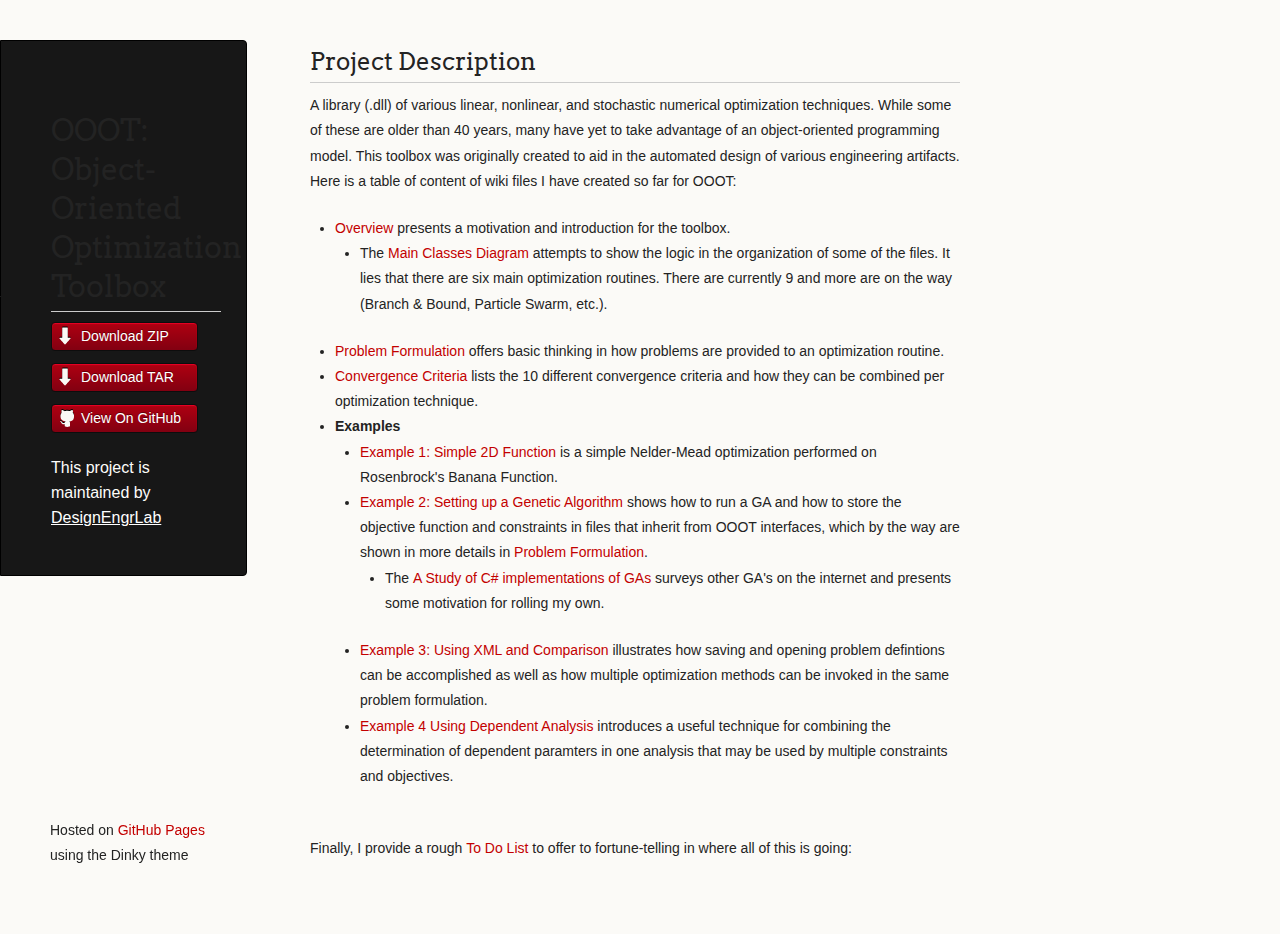
<file: index.html>
<!doctype html>
<html>
  <head>
    <meta charset="utf-8">
    <meta http-equiv="X-UA-Compatible" content="chrome=1">
    <title>Ooot by DesignEngrLab</title>

    <link rel="stylesheet" href="stylesheets/styles.css">
    <link rel="stylesheet" href="stylesheets/github-light.css">
    <script src="javascripts/scale.fix.js"></script>
    <meta name="viewport" content="width=device-width, initial-scale=1, user-scalable=no">
    <!--[if lt IE 9]>
    <script src="//html5shiv.googlecode.com/svn/trunk/html5.js"></script>
    <![endif]-->
    <style type="text/css">
	.auto-style1 {
		font-weight: 200;
		color: #C30000;
	}
	</style>
  </head>
  <body>
    <div class="wrapper">
      <header>
        <h1>OOOT: Object-Oriented Optimization Toolbox</h1>

        <ul>
          <li class="download"><a class="buttons" href="https://github.com/DesignEngrLab/OOOT/zipball/master">Download ZIP</a></li>
          <li class="download"><a class="buttons" href="https://github.com/DesignEngrLab/OOOT/tarball/master">Download TAR</a></li>
          <li><a class="buttons github" href="https://github.com/DesignEngrLab/OOOT">View On GitHub</a></li>
        </ul>

        <p class="header">This project is maintained by <a class="header name" href="https://github.com/DesignEngrLab">DesignEngrLab</a></p>


      </header>
      <section>
        <h2>Project Description </h2>A library (.dll) of various linear, nonlinear, and stochastic numerical optimization techniques. While some of these are older than 40 years, many have yet to take advantage of an object-oriented programming model. This toolbox was originally created to&nbsp;aid in the automated design of various engineering artifacts.<br>
<p>Here is a table of content of wiki files I have created so far for OOOT:</p>
<ul>
<li>
<a href="overview.html">
<span class="auto-style1">Overview</span></a> presents a motivation and introduction for the toolbox.
<ul>
<li>The <a href="images/ClassDiagram1.png">Main Classes Diagram</a> attempts to show the logic in the organization of some of the files. It lies that there are six main optimization routines. There are currently 9 and more are on the way (Branch &amp; Bound, Particle Swarm, etc.).</li>
</ul>
</li>
<li><a href="formulation.html">Problem Formulation</a> offers basic thinking in how problems are provided to an optimization routine.</li>
<li><a href="convergence.html">Convergence Criteria</a> lists the 10 different convergence criteria and how they can be combined per optimization technique.</li>
<li><strong>Examples</strong>
<ul>
<li><a href="example1.html">Example 1: Simple 2D Function</a> is a simple Nelder-Mead optimization performed on Rosenbrock's Banana Function.</li>
<li><a href="example2.html">Example 2: Setting up a Genetic Algorithm</a> shows how to run a GA and how to store the objective function and constraints in files that inherit from OOOT interfaces, which by the way are shown in more details in 
<a href="formulation.html">Problem Formulation</a>.
<ul>
<li>The <a href="ga_study.html">A Study of C# implementations of GAs</a> surveys other GA's on the internet and presents some motivation for rolling my own.</li>
</ul>
</li>
<li><a href="example3.html">Example 3: Using XML and Comparison</a> illustrates how saving and opening problem defintions can be accomplished as well as how multiple optimization methods can be invoked in the same problem formulation.</li>
<li><a href="example4.html">Example 4 Using Dependent Analysis</a> introduces a useful technique for combining the determination of dependent paramters in one analysis that may be used by multiple constraints and objectives.</li>
</ul>
</li>
</ul>
<p><br />Finally, I provide a rough 
<a href="https://github.com/DesignEngrLab/OOOT/wiki/To-Do">To Do List</a> to offer to fortune-telling in where all of this is going:</p>
          </section>
      <footer>
        <p><small>Hosted on <a href="https://pages.github.com">GitHub Pages</a> using the Dinky theme</small></p>
      </footer>
    </div>
    <!--[if !IE]><script>fixScale(document);</script><![endif]-->
		
  </body>
</html>
</file>
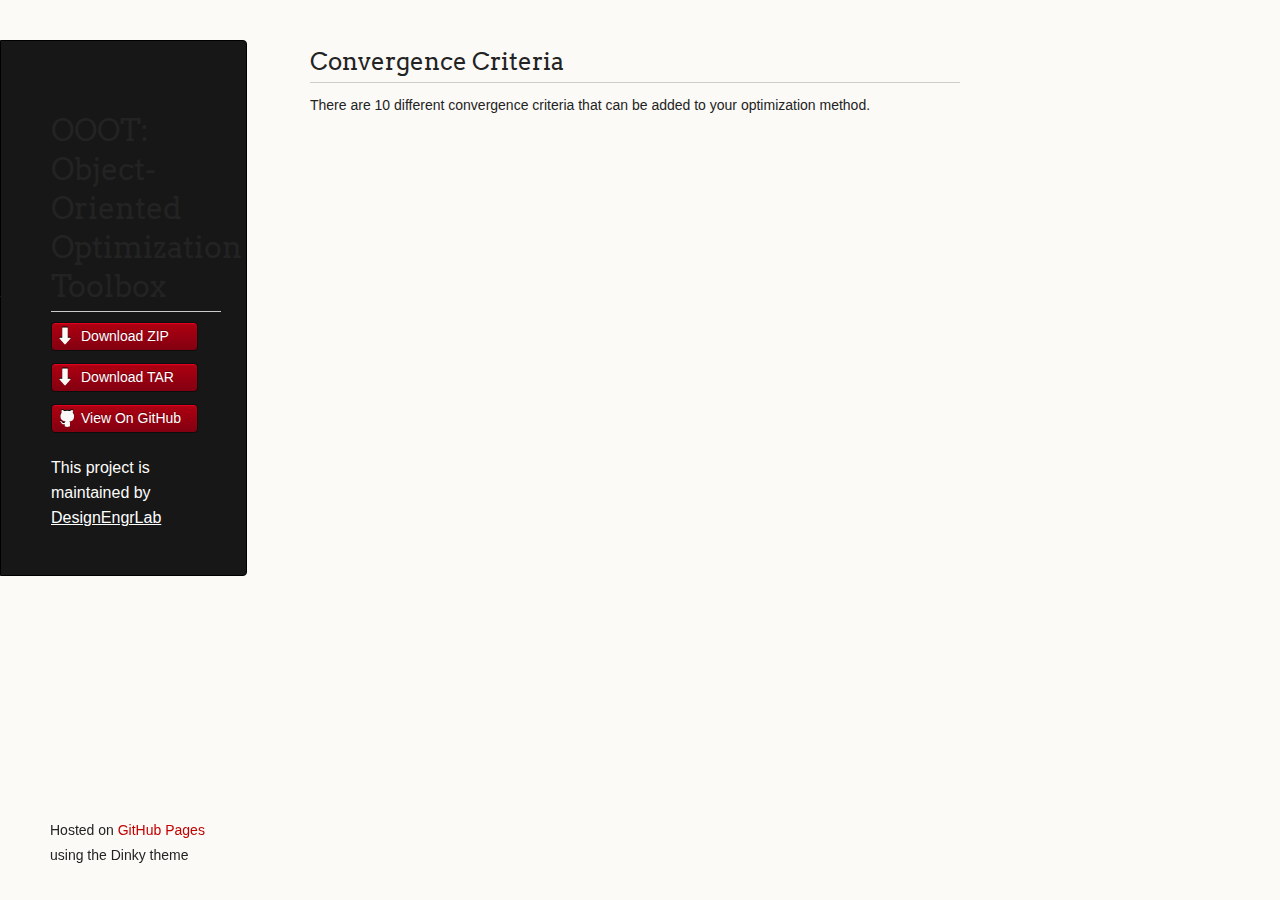
<file: convergence.html>
﻿<!doctype html>
<html>
  <head>
    <meta charset="utf-8">
    <meta http-equiv="X-UA-Compatible" content="chrome=1">
    <title>Ooot by DesignEngrLab</title>

    <link rel="stylesheet" href="stylesheets/styles.css">
    <link rel="stylesheet" href="stylesheets/github-light.css">
    <script src="javascripts/scale.fix.js"></script>
    <meta name="viewport" content="width=device-width, initial-scale=1, user-scalable=no">
    <!--[if lt IE 9]>
    <script src="//html5shiv.googlecode.com/svn/trunk/html5.js"></script>
    <![endif]-->
  </head>
  <body>
    <div class="wrapper">
      <header>
        <h1>OOOT: Object-Oriented Optimization Toolbox</h1>

        <ul>
          <li class="download"><a class="buttons" href="https://github.com/DesignEngrLab/OOOT/zipball/master">Download ZIP</a></li>
          <li class="download"><a class="buttons" href="https://github.com/DesignEngrLab/OOOT/tarball/master">Download TAR</a></li>
          <li><a class="buttons github" href="https://github.com/DesignEngrLab/OOOT">View On GitHub</a></li>
        </ul>

        <p class="header">This project is maintained by <a class="header name" href="https://github.com/DesignEngrLab">DesignEngrLab</a></p>


      </header>
      <section>
       
       <h2>Convergence Criteria</h2>
       <p>There are 10 different convergence criteria that can be added to your optimization method.
       </p>    
      </section>
      <footer>
        <p><small>Hosted on <a href="https://pages.github.com">GitHub Pages</a> using the Dinky theme</small></p>
      </footer>
    </div>
    <!--[if !IE]><script>fixScale(document);</script><![endif]-->
		
  </body>
</html>
</file>
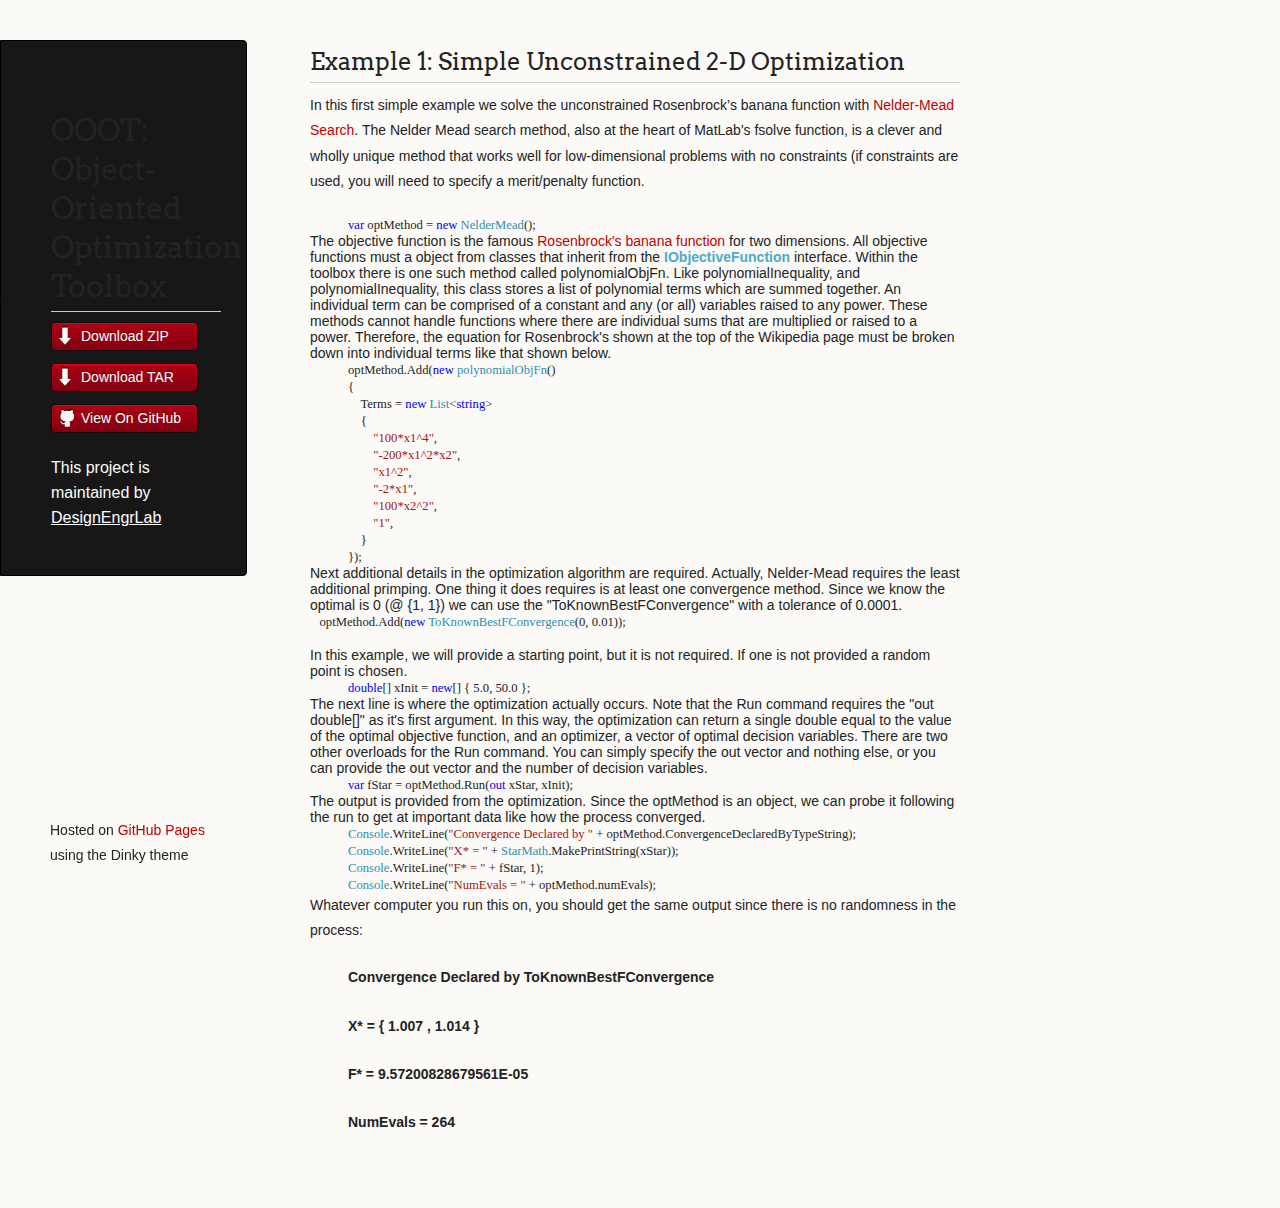
<file: example1.html>
﻿<!doctype html>
<html>
  <head>
    <meta charset="utf-8">
    <meta http-equiv="X-UA-Compatible" content="chrome=1">
    <title>Ooot by DesignEngrLab</title>

    <link rel="stylesheet" href="stylesheets/styles.css">
    <link rel="stylesheet" href="stylesheets/github-light.css">
    <script src="javascripts/scale.fix.js"></script>
    <meta name="viewport" content="width=device-width, initial-scale=1, user-scalable=no">
    <!--[if lt IE 9]>
    <script src="//html5shiv.googlecode.com/svn/trunk/html5.js"></script>
    <![endif]-->
  </head>
  <body>
    <div class="wrapper">
      <header>
        <h1>OOOT: Object-Oriented Optimization Toolbox</h1>

        <ul>
          <li class="download"><a class="buttons" href="https://github.com/DesignEngrLab/OOOT/zipball/master">Download ZIP</a></li>
          <li class="download"><a class="buttons" href="https://github.com/DesignEngrLab/OOOT/tarball/master">Download TAR</a></li>
          <li><a class="buttons github" href="https://github.com/DesignEngrLab/OOOT">View On GitHub</a></li>
        </ul>

        <p class="header">This project is maintained by <a class="header name" href="https://github.com/DesignEngrLab">DesignEngrLab</a></p>


      </header>
      <section>
       <h2>Example 1: Simple Unconstrained 2-D Optimization</h2>
       <p>In this first simple example we solve the unconstrained Rosenbrock&rsquo;s banana function with <a href="http://comjnl.oxfordjournals.org/content/7/4/308.abstract" target="_blank">Nelder-Mead Search</a>. The Nelder Mead search method, also at the heart of MatLab's fsolve function, is a clever and wholly unique method that works well for low-dimensional problems with no constraints (if constraints are used, you will need to specify a merit/penalty function.</p>
<p style="line-height: normal; margin: 0in 0in 0pt;"><font face="Consolas"><font style="font-size: 9.5pt;">&nbsp;&nbsp;&nbsp;&nbsp;&nbsp;&nbsp;&nbsp;&nbsp; </font><font style="font-size: 9.5pt;">&nbsp;&nbsp; <font color="#0000ff">var</font> optMethod = <font color="#0000ff">new</font> <font color="#2b91af">NelderMead</font>();</font></font></p>
<p style="line-height: normal; margin: 0in 0in 0pt;">The objective function is the famous <a href="http://en.wikipedia.org/wiki/Rosenbrock_function" target="_blank">Rosenbrock's banana function</a> for two dimensions. All objective functions must a object from classes that inherit from the <font color="#4bacc6"><strong>IObjectiveFunction</strong></font> interface. Within the toolbox there is one such method called polynomialObjFn. Like polynomialInequality, and polynomialInequality, this class stores a list of polynomial terms which are summed together. An individual term can be comprised of a constant and any (or all) variables raised to any power. These methods cannot handle functions where there are individual sums that are multiplied or raised to a power. Therefore, the equation for Rosenbrock's shown at the top of the Wikipedia page must be broken down into individual terms like that shown below.</p>
<p style="line-height: normal; margin: 0in 0in 0pt;"><font face="Consolas"><font style="font-size: 9.5pt;">&nbsp;&nbsp;&nbsp;&nbsp;&nbsp;&nbsp;&nbsp;&nbsp;&nbsp;&nbsp;&nbsp; </font><font style="font-size: 9.5pt;">optMethod.Add(<font color="#0000ff">new</font> <font color="#2b91af">polynomialObjFn</font>()</font></font></p>
<p style="line-height: normal; margin: 0in 0in 0pt;"><font face="Consolas"><font style="font-size: 9.5pt;">&nbsp;&nbsp;&nbsp;&nbsp;&nbsp;&nbsp;&nbsp;&nbsp;&nbsp;&nbsp;&nbsp; </font><font style="font-size: 9.5pt;">{</font></font></p>
<p style="line-height: normal; margin: 0in 0in 0pt;"><font face="Consolas"><font style="font-size: 9.5pt;">&nbsp;&nbsp;&nbsp;&nbsp;&nbsp;&nbsp;&nbsp;&nbsp;&nbsp;&nbsp;&nbsp;&nbsp;&nbsp;&nbsp;&nbsp; </font><font style="font-size: 9.5pt;">Terms = <font color="#0000ff">new</font> <font color="#2b91af">List</font>&lt;<font color="#0000ff">string</font>&gt;</font></font></p>
<p style="line-height: normal; margin: 0in 0in 0pt;"><font face="Consolas"><font style="font-size: 9.5pt;">&nbsp;&nbsp;&nbsp;&nbsp;&nbsp;&nbsp;&nbsp;&nbsp;&nbsp;&nbsp;&nbsp;&nbsp;&nbsp;&nbsp;&nbsp; </font><font style="font-size: 9.5pt;">{</font></font></p>
<p style="line-height: normal; margin: 0in 0in 0pt;"><font face="Consolas"><font style="font-size: 9.5pt;">&nbsp;&nbsp;&nbsp;&nbsp;&nbsp;&nbsp;&nbsp;&nbsp;&nbsp;&nbsp;&nbsp;&nbsp;&nbsp;&nbsp;&nbsp;&nbsp;&nbsp;&nbsp;&nbsp; </font><font style="font-size: 9.5pt;"><font color="#a31515">"100*x1^4"</font>,</font></font></p>
<p style="line-height: normal; margin: 0in 0in 0pt;"><font face="Consolas"><font style="font-size: 9.5pt;">&nbsp;&nbsp;&nbsp;&nbsp;&nbsp;&nbsp;&nbsp;&nbsp;&nbsp;&nbsp;&nbsp;&nbsp;&nbsp;&nbsp;&nbsp;&nbsp;&nbsp;&nbsp;&nbsp; </font><font style="font-size: 9.5pt;"><font color="#a31515">"-200*x1^2*x2"</font>,</font></font></p>
<p style="line-height: normal; margin: 0in 0in 0pt;"><font face="Consolas"><font style="font-size: 9.5pt;">&nbsp;&nbsp;&nbsp;&nbsp;&nbsp;&nbsp;&nbsp;&nbsp;&nbsp;&nbsp;&nbsp;&nbsp;&nbsp;&nbsp;&nbsp;&nbsp;&nbsp;&nbsp;&nbsp; </font><font style="font-size: 9.5pt;"><font color="#a31515">"x1^2"</font>,</font></font></p>
<p style="line-height: normal; margin: 0in 0in 0pt;"><font face="Consolas"><font style="font-size: 9.5pt;">&nbsp;&nbsp;&nbsp;&nbsp;&nbsp;&nbsp;&nbsp;&nbsp;&nbsp;&nbsp;&nbsp;&nbsp;&nbsp;&nbsp;&nbsp;&nbsp;&nbsp;&nbsp;&nbsp; </font><font style="font-size: 9.5pt;"><font color="#a31515">"-2*x1"</font>,</font></font></p>
<p style="line-height: normal; margin: 0in 0in 0pt;"><font face="Consolas"><font style="font-size: 9.5pt;">&nbsp;&nbsp;&nbsp;&nbsp;&nbsp;&nbsp;&nbsp;&nbsp;&nbsp;&nbsp;&nbsp;&nbsp;&nbsp;&nbsp;&nbsp;&nbsp;&nbsp;&nbsp;&nbsp; </font><font style="font-size: 9.5pt;"><font color="#a31515">"100*x2^2"</font>,</font></font></p>
<p style="line-height: normal; margin: 0in 0in 0pt;"><font face="Consolas"><font style="font-size: 9.5pt;">&nbsp;&nbsp;&nbsp;&nbsp;&nbsp;&nbsp;&nbsp;&nbsp;&nbsp;&nbsp;&nbsp;&nbsp;&nbsp;&nbsp;&nbsp;&nbsp;&nbsp;&nbsp;&nbsp; </font><font style="font-size: 9.5pt;"><font color="#a31515">"1"</font>,</font></font></p>
<p style="line-height: normal; margin: 0in 0in 0pt;"><font face="Consolas"><font style="font-size: 9.5pt;">&nbsp;&nbsp;&nbsp;&nbsp;&nbsp;&nbsp;&nbsp;&nbsp;&nbsp;&nbsp;&nbsp;&nbsp;&nbsp;&nbsp;&nbsp; </font><font style="font-size: 9.5pt;">}</font></font></p>
<p style="line-height: normal; margin: 0in 0in 0pt;"><font face="Consolas"><font style="font-size: 9.5pt;">&nbsp;&nbsp;&nbsp;&nbsp;&nbsp;&nbsp;&nbsp;&nbsp;&nbsp;&nbsp;&nbsp; </font><font style="font-size: 9.5pt;">});</font></font></p>
<p style="line-height: normal; margin: 0in 0in 0pt;">Next additional details in the optimization algorithm are required. Actually, Nelder-Mead requires the least additional primping. One thing it does requires is at least one convergence method. Since we know the optimal is 0 (@ {1, 1}) we can use the "ToKnownBestFConvergence" with a tolerance of 0.0001.</p>
<p style="line-height: normal; margin: 0in 0in 0pt;"><font face="Consolas"><font style="font-size: 9.5pt;">&nbsp;&nbsp; </font><font style="font-size: 9.5pt;">optMethod.Add(<font color="#0000ff">new</font> <font color="#2b91af">ToKnownBestFConvergence</font>(0, 0.01));</font></font></p>
<p style="line-height: normal; margin: 0in 0in 0pt;"><font face="Consolas"><font style="font-size: 9.5pt;">&nbsp;</font></font></p>
<p style="line-height: normal; margin: 0in 0in 0pt;">In this example, we will provide a starting point, but it is not required. If one is not provided a random point is chosen.</p>
<p style="line-height: normal; margin: 0in 0in 0pt;"><font face="Consolas"><font style="font-size: 9.5pt;">&nbsp;&nbsp;&nbsp;&nbsp;&nbsp;&nbsp;&nbsp;&nbsp;&nbsp;&nbsp;&nbsp; </font><font style="font-size: 9.5pt;"><font color="#0000ff">double</font>[] xInit = <font color="#0000ff">new</font>[] { 5.0, 50.0 };</font></font></p>
<p style="line-height: normal; margin: 0in 0in 0pt;">The next line is where the optimization actually occurs. Note that the Run command requires the "out double[]" as it's first argument. In this way, the optimization can return a single double equal to the value of the optimal objective function, and an optimizer, a vector of optimal decision variables. There are two other overloads for the Run command. You can simply specify the out vector and nothing else, or you can provide the out vector and the number of decision variables.</p>
<p style="line-height: normal; margin: 0in 0in 0pt;"><font face="Consolas"><font style="font-size: 9.5pt;">&nbsp;&nbsp;&nbsp;&nbsp;&nbsp;&nbsp;&nbsp;&nbsp;&nbsp;&nbsp;&nbsp; </font><font style="font-size: 9.5pt;"><font color="#0000ff">var</font> fStar = optMethod.Run(<font color="#0000ff">out</font> xStar, xInit);</font></font></p>
<p style="line-height: normal; margin: 0in 0in 0pt;">The output is provided from the optimization. Since the optMethod is an object, we can probe it following the run to get at important data like how the process converged.</p>
<p style="line-height: normal; margin: 0in 0in 0pt;"><font face="Consolas"><font style="font-size: 9.5pt;">&nbsp;&nbsp;&nbsp;&nbsp;&nbsp;&nbsp;&nbsp;&nbsp;&nbsp;&nbsp;&nbsp; </font><font style="font-size: 9.5pt;"><font color="#2b91af">Console</font>.WriteLine(<font color="#a31515">"Convergence Declared by "</font> + optMethod.ConvergenceDeclaredByTypeString);</font></font></p>
<p style="line-height: normal; margin: 0in 0in 0pt;"><font face="Consolas"><font style="font-size: 9.5pt;">&nbsp;&nbsp;&nbsp;&nbsp;&nbsp;&nbsp;&nbsp;&nbsp;&nbsp;&nbsp;&nbsp; </font><font style="font-size: 9.5pt;"><font color="#2b91af">Console</font>.WriteLine(<font color="#a31515">"X* = "</font> + <font color="#2b91af">StarMath</font>.MakePrintString(xStar));</font></font></p>
<p style="line-height: normal; margin: 0in 0in 0pt;"><font face="Consolas"><font style="font-size: 9.5pt;">&nbsp;&nbsp;&nbsp;&nbsp;&nbsp;&nbsp;&nbsp;&nbsp;&nbsp;&nbsp;&nbsp; </font><font style="font-size: 9.5pt;"><font color="#2b91af">Console</font>.WriteLine(<font color="#a31515">"F* = "</font> + fStar, 1);</font></font></p>
<p style="line-height: normal; margin: 0in 0in 0pt;"><font face="Consolas"><font style="font-size: 9.5pt;">&nbsp;&nbsp;&nbsp;&nbsp;&nbsp;&nbsp;&nbsp;&nbsp;&nbsp;&nbsp;&nbsp; </font><font style="font-size: 9.5pt;"><font color="#2b91af">Console</font>.WriteLine(<font color="#a31515">"NumEvals = "</font> + optMethod.numEvals);</font></font></p>
<p>Whatever computer you run this on, you should get the same output since there is no randomness in the process:</p>
<p><font face="Consolas"><font style="font-size: 9.5pt;">&nbsp;&nbsp;&nbsp;&nbsp;&nbsp;&nbsp;&nbsp;&nbsp;&nbsp;&nbsp;&nbsp; </font></font><strong>Convergence Declared by ToKnownBestFConvergence </strong></p>
<p><font face="Consolas"><font style="font-size: 9.5pt;">&nbsp;&nbsp;&nbsp;&nbsp;&nbsp;&nbsp;&nbsp;&nbsp;&nbsp;&nbsp;&nbsp; </font></font><strong>X* = { 1.007 , 1.014 } </strong></p>
<p><font face="Consolas"><font style="font-size: 9.5pt;">&nbsp;&nbsp;&nbsp;&nbsp;&nbsp;&nbsp;&nbsp;&nbsp;&nbsp;&nbsp;&nbsp; </font></font><strong>F* = 9.57200828679561E-05 </strong></p>
<p><font face="Consolas"><font style="font-size: 9.5pt;">&nbsp;&nbsp;&nbsp;&nbsp;&nbsp;&nbsp;&nbsp;&nbsp;&nbsp;&nbsp;&nbsp; </font></font><strong>NumEvals = 264 </strong></p>
       
       
      </section>
      <footer>
        <p><small>Hosted on <a href="https://pages.github.com">GitHub Pages</a> using the Dinky theme</small></p>
      </footer>
    </div>
    <!--[if !IE]><script>fixScale(document);</script><![endif]-->
		
  </body>
</html>
</file>
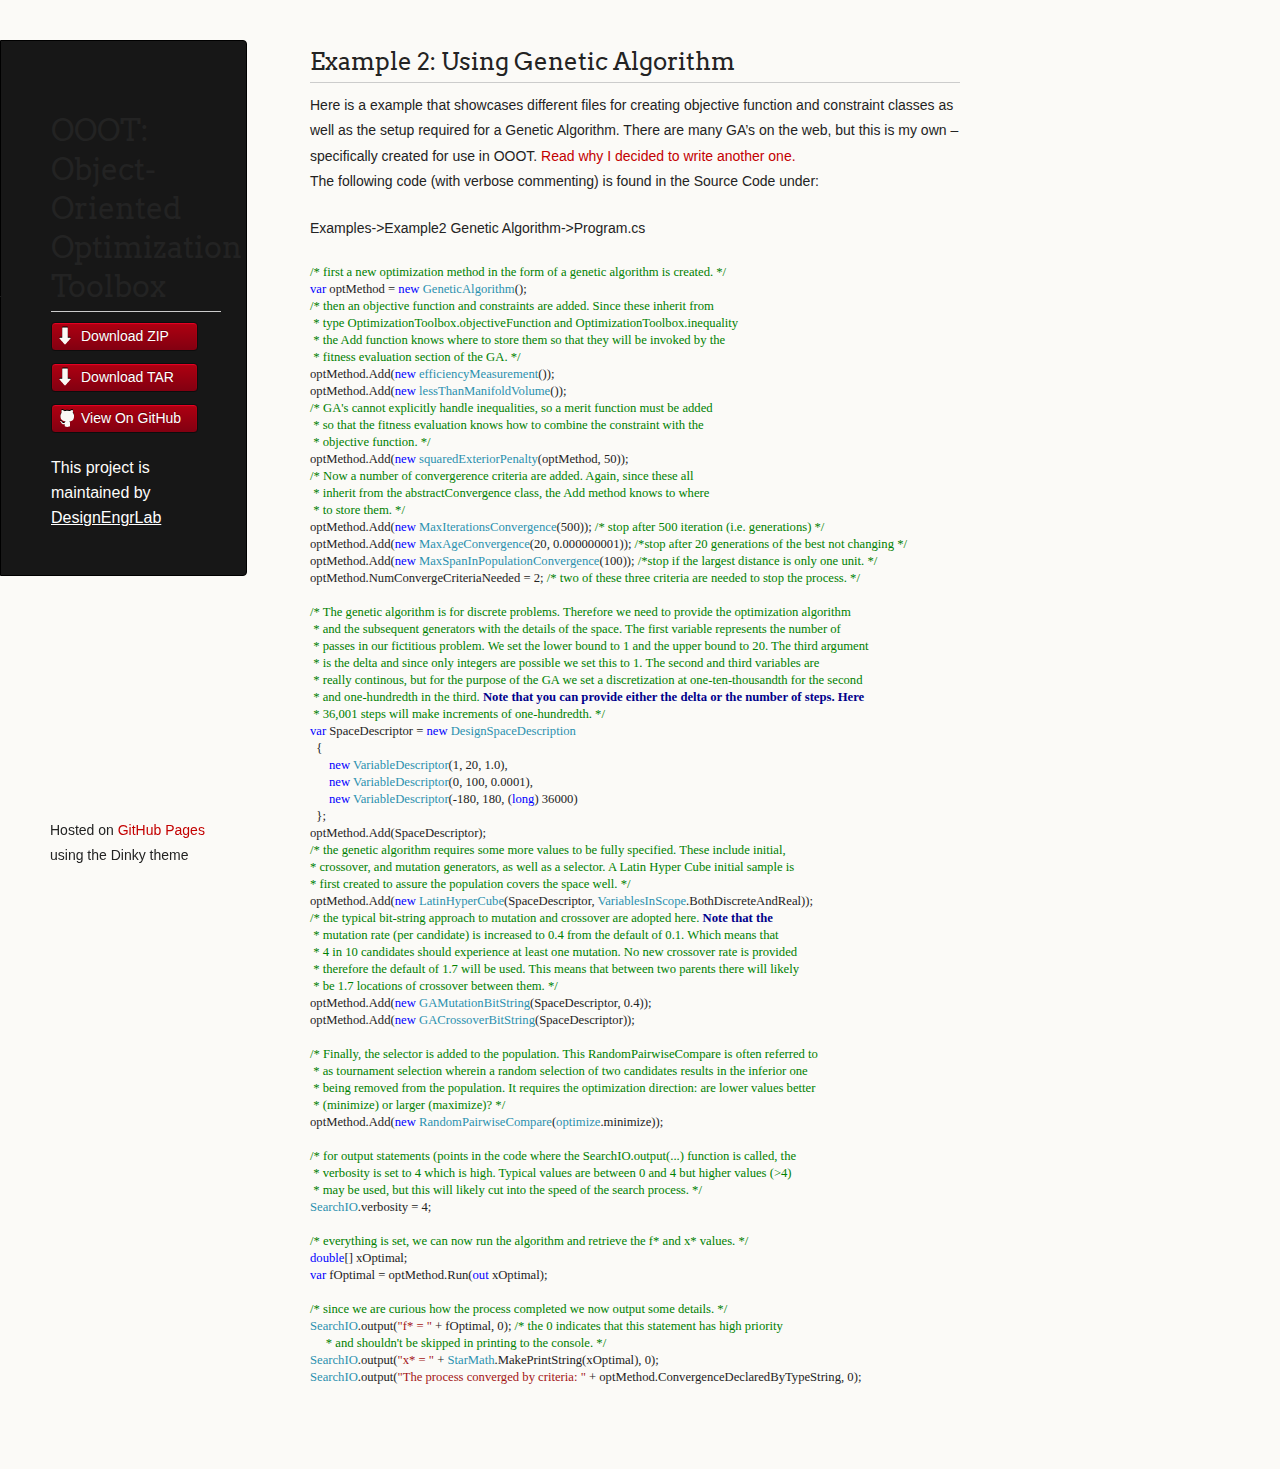
<file: example2.html>
﻿<!doctype html>
<html>
  <head>
    <meta charset="utf-8">
    <meta http-equiv="X-UA-Compatible" content="chrome=1">
    <title>Ooot by DesignEngrLab</title>

    <link rel="stylesheet" href="stylesheets/styles.css">
    <link rel="stylesheet" href="stylesheets/github-light.css">
    <script src="javascripts/scale.fix.js"></script>
    <meta name="viewport" content="width=device-width, initial-scale=1, user-scalable=no">
    <!--[if lt IE 9]>
    <script src="//html5shiv.googlecode.com/svn/trunk/html5.js"></script>
    <![endif]-->
  </head>
  <body>
    <div class="wrapper">
      <header>
        <h1>OOOT: Object-Oriented Optimization Toolbox</h1>

        <ul>
          <li class="download"><a class="buttons" href="https://github.com/DesignEngrLab/OOOT/zipball/master">Download ZIP</a></li>
          <li class="download"><a class="buttons" href="https://github.com/DesignEngrLab/OOOT/tarball/master">Download TAR</a></li>
          <li><a class="buttons github" href="https://github.com/DesignEngrLab/OOOT">View On GitHub</a></li>
        </ul>

        <p class="header">This project is maintained by <a class="header name" href="https://github.com/DesignEngrLab">DesignEngrLab</a></p>


      </header>
      <section>
      <h2>Example 2: Using Genetic Algorithm</h2>
       <p>Here is a example that showcases different files for creating objective function and constraint classes as well as the setup required for a Genetic Algorithm. There are many GA&rsquo;s on the web, but this is my own &ndash; specifically created for use in OOOT. 
	   <a href="ga_study.html" target="_blank">Read why I decided to write another one.</a> <br />The following code (with verbose commenting) is found in the Source Code under:</p>
<p>Examples-&gt;Example2 Genetic Algorithm-&gt;Program.cs</p>
<p style="line-height: normal; margin: 0in 0in 0pt;"><font face="Consolas"><font style="font-size: 9.5pt;" color="#008000">/* first a new optimization method in the form of a genetic algorithm is created. */</font></font></p>
<p style="line-height: normal; margin: 0in 0in 0pt;"><font face="Consolas"><font color="#0000ff"><font style="font-size: 9.5pt;">var</font></font><font style="font-size: 9.5pt;"> optMethod = <font color="#0000ff">new</font> <font color="#2b91af">GeneticAlgorithm</font>();</font></font></p>
<p style="line-height: normal; margin: 0in 0in 0pt;"><font face="Consolas"><font style="font-size: 9.5pt;" color="#008000">/* then an objective function and constraints are added. Since these inherit from</font></font></p>
<p style="line-height: normal; margin: 0in 0in 0pt;"><font face="Consolas"><font color="#008000"><font style="font-size: 9.5pt;">&nbsp;</font><font style="font-size: 9.5pt;">* type OptimizationToolbox.objectiveFunction and OptimizationToolbox.inequality</font></font></font></p>
<p style="line-height: normal; margin: 0in 0in 0pt;"><font face="Consolas"><font color="#008000"><font style="font-size: 9.5pt;">&nbsp;</font><font style="font-size: 9.5pt;">* the Add function knows where to store them so that they will be invoked by the</font></font></font></p>
<p style="line-height: normal; margin: 0in 0in 0pt;"><font face="Consolas"><font color="#008000"><font style="font-size: 9.5pt;">&nbsp;</font><font style="font-size: 9.5pt;">* fitness evaluation section of the GA. */</font></font></font></p>
<p style="line-height: normal; margin: 0in 0in 0pt;"><font face="Consolas"><font style="font-size: 9.5pt;">optMethod.Add(<font color="#0000ff">new</font> <font color="#2b91af">efficiencyMeasurement</font>());</font></font></p>
<p style="line-height: normal; margin: 0in 0in 0pt;"><font face="Consolas"><font style="font-size: 9.5pt;">optMethod.Add(<font color="#0000ff">new</font> <font color="#2b91af">lessThanManifoldVolume</font>());</font></font></p>
<p style="line-height: normal; margin: 0in 0in 0pt;"><font face="Consolas"><font style="font-size: 9.5pt;" color="#008000">/* GA's cannot explicitly handle inequalities, so a merit function must be added</font></font></p>
<p style="line-height: normal; margin: 0in 0in 0pt;"><font face="Consolas"><font color="#008000"><font style="font-size: 9.5pt;">&nbsp;</font><font style="font-size: 9.5pt;">* so that the fitness evaluation knows how to combine the constraint with the </font></font></font></p>
<p style="line-height: normal; margin: 0in 0in 0pt;"><font face="Consolas"><font color="#008000"><font style="font-size: 9.5pt;">&nbsp;</font><font style="font-size: 9.5pt;">* objective function. */</font></font></font></p>
<p style="line-height: normal; margin: 0in 0in 0pt;"><font face="Consolas"><font style="font-size: 9.5pt;">optMethod.Add(<font color="#0000ff">new</font> <font color="#2b91af">squaredExteriorPenalty</font>(optMethod, 50));</font></font></p>
<p style="line-height: normal; margin: 0in 0in 0pt;"><font face="Consolas"><font style="font-size: 9.5pt;" color="#008000">/* Now a number of convergerence criteria are added. Again, since these all </font></font></p>
<p style="line-height: normal; margin: 0in 0in 0pt;"><font face="Consolas"><font color="#008000"><font style="font-size: 9.5pt;">&nbsp;</font><font style="font-size: 9.5pt;">* inherit from the abstractConvergence class, the Add method knows to where </font></font></font></p>
<p style="line-height: normal; margin: 0in 0in 0pt;"><font face="Consolas"><font color="#008000"><font style="font-size: 9.5pt;">&nbsp;</font><font style="font-size: 9.5pt;">* to store them. */</font></font></font></p>
<p style="line-height: normal; margin: 0in 0in 0pt;"><font face="Consolas"><font style="font-size: 9.5pt;">optMethod.Add(<font color="#0000ff">new</font> <font color="#2b91af">MaxIterationsConvergence</font>(500)); </font><font style="font-size: 9.5pt;" color="#008000">/* stop after 500 iteration (i.e. generations) */</font></font></p>
<p style="line-height: normal; margin: 0in 0in 0pt;"><font face="Consolas"><font style="font-size: 9.5pt;">optMethod.Add(<font color="#0000ff">new</font> <font color="#2b91af">MaxAgeConvergence</font>(20, 0.000000001)); </font><font style="font-size: 9.5pt;" color="#008000">/*stop after 20 generations of the best not changing */</font></font></p>
<p style="line-height: normal; margin: 0in 0in 0pt;"><font face="Consolas"><font style="font-size: 9.5pt;">optMethod.Add(<font color="#0000ff">new</font> <font color="#2b91af">MaxSpanInPopulationConvergence</font>(100)); </font><font style="font-size: 9.5pt;" color="#008000">/*stop if the largest distance is only one unit. */</font></font></p>
<p style="line-height: normal; margin: 0in 0in 0pt;"><font face="Consolas"><font style="font-size: 9.5pt;">optMethod.NumConvergeCriteriaNeeded = 2; </font><font style="font-size: 9.5pt;" color="#008000">/* two of these three criteria are needed to stop the process. */</font></font></p>
<p style="line-height: normal; margin: 0in 0in 0pt;"><font face="Consolas"><font style="font-size: 9.5pt;">&nbsp;</font></font></p>
<p style="line-height: normal; margin: 0in 0in 0pt;"><font face="Consolas"><font style="font-size: 9.5pt;" color="#008000">/* The genetic algorithm is for discrete problems. Therefore we need to provide the optimization algorithm</font></font></p>
<p style="line-height: normal; margin: 0in 0in 0pt;"><font face="Consolas"><font color="#008000"><font style="font-size: 9.5pt;">&nbsp;</font><font style="font-size: 9.5pt;">* and the subsequent generators with the details of the space. The first variable represents the number of</font></font></font></p>
<p style="line-height: normal; margin: 0in 0in 0pt;"><font face="Consolas"><font color="#008000"><font style="font-size: 9.5pt;">&nbsp;</font><font style="font-size: 9.5pt;">* passes in our fictitious problem. We set the lower bound to 1 and the upper bound to 20. The third argument</font></font></font></p>
<p style="line-height: normal; margin: 0in 0in 0pt;"><font face="Consolas"><font color="#008000"><font style="font-size: 9.5pt;">&nbsp;</font><font style="font-size: 9.5pt;">* is the delta and since only integers are possible we set this to 1. The second and third variables are</font></font></font></p>
<p style="line-height: normal; margin: 0in 0in 0pt;"><font face="Consolas"><font color="#008000"><font style="font-size: 9.5pt;">&nbsp;</font><font style="font-size: 9.5pt;">* really continous, but for the purpose of the GA we set a discretization at one-ten-thousandth for the second</font></font></font></p>
<p style="line-height: normal; margin: 0in 0in 0pt;"><font face="Consolas"><font color="#008000"><font style="font-size: 9.5pt;">&nbsp;</font><font style="font-size: 9.5pt;">* and one-hundredth in the third. </font></font><strong><font style="font-size: 9.5pt;" color="#00008b">Note that you can provide either the delta or the number of steps. Here</font></strong></font></p>
<p style="line-height: normal; margin: 0in 0in 0pt;"><font face="Consolas"><font color="#008000"><font style="font-size: 9.5pt;">&nbsp;</font><font style="font-size: 9.5pt;">* 36,001 steps will make increments of one-hundredth. */</font></font></font></p>
<p style="line-height: normal; margin: 0in 0in 0pt;"><font face="Consolas"><font color="#0000ff"><font style="font-size: 9.5pt;">var</font></font><font style="font-size: 9.5pt;"> SpaceDescriptor = <font color="#0000ff">new</font> </font><font style="font-size: 9.5pt;" color="#2b91af">DesignSpaceDescription</font></font></p>
<p style="line-height: normal; margin: 0in 0in 0pt;"><font face="Consolas"><font style="font-size: 9.5pt;">&nbsp; </font><font style="font-size: 9.5pt;">{</font></font></p>
<p style="line-height: normal; margin: 0in 0in 0pt;"><font face="Consolas"><font style="font-size: 9.5pt;">&nbsp;&nbsp;&nbsp;&nbsp;&nbsp; </font><font style="font-size: 9.5pt;"><font color="#0000ff">new</font> <font color="#2b91af">VariableDescriptor</font>(1, 20, 1.0),</font></font></p>
<p style="line-height: normal; margin: 0in 0in 0pt;"><font face="Consolas"><font style="font-size: 9.5pt;">&nbsp;&nbsp;&nbsp;&nbsp;&nbsp; </font><font style="font-size: 9.5pt;"><font color="#0000ff">new</font> <font color="#2b91af">VariableDescriptor</font>(0, 100, 0.0001),</font></font></p>
<p style="line-height: normal; margin: 0in 0in 0pt;"><font face="Consolas"><font style="font-size: 9.5pt;">&nbsp;&nbsp;&nbsp;&nbsp;&nbsp; </font><font style="font-size: 9.5pt;"><font color="#0000ff">new</font> <font color="#2b91af">VariableDescriptor</font>(-180, 180, (<font color="#0000ff">long</font>) 36000)</font></font></p>
<p style="line-height: normal; margin: 0in 0in 0pt;"><font face="Consolas"><font style="font-size: 9.5pt;">&nbsp; </font><font style="font-size: 9.5pt;">};</font></font></p>
<p style="line-height: normal; margin: 0in 0in 0pt;"><font face="Consolas"><font style="font-size: 9.5pt;">optMethod.Add(SpaceDescriptor);</font></font></p>
<p style="line-height: normal; margin: 0in 0in 0pt;"><font face="Consolas"><font style="font-size: 9.5pt;" color="#008000">/* the genetic algorithm requires some more values to be fully specified. These include initial, </font></font></p>
<p style="line-height: normal; margin: 0in 0in 0pt;"><font face="Consolas"><font style="font-size: 9.5pt;" color="#008000">* crossover, and mutation generators, as well as a selector. A Latin Hyper Cube initial sample is</font></font></p>
<p style="line-height: normal; margin: 0in 0in 0pt;"><font face="Consolas"><font style="font-size: 9.5pt;" color="#008000">* first created to assure the population covers the space well. */</font></font></p>
<p style="line-height: normal; margin: 0in 0in 0pt;"><font face="Consolas"><font style="font-size: 9.5pt;">optMethod.Add(<font color="#0000ff">new</font> <font color="#2b91af">LatinHyperCube</font>(SpaceDescriptor, <font color="#2b91af">VariablesInScope</font>.BothDiscreteAndReal));</font></font></p>
<p style="line-height: normal; margin: 0in 0in 0pt;"><font face="Consolas"><font color="#008000"><font style="font-size: 9.5pt;">/* the typical bit-string approach to mutation and crossover are adopted here. </font></font><strong><font style="font-size: 9.5pt;" color="#00008b">Note that the</font></strong></font></p>
<p style="line-height: normal; margin: 0in 0in 0pt;"><font face="Consolas"><font color="#008000"><font style="font-size: 9.5pt;">&nbsp;</font><font style="font-size: 9.5pt;">* mutation rate (per candidate) is increased to 0.4 from the default of 0.1. Which means that</font></font></font></p>
<p style="line-height: normal; margin: 0in 0in 0pt;"><font face="Consolas"><font color="#008000"><font style="font-size: 9.5pt;">&nbsp;</font><font style="font-size: 9.5pt;">* 4 in 10 candidates should experience at least one mutation. No new crossover rate is provided</font></font></font></p>
<p style="line-height: normal; margin: 0in 0in 0pt;"><font face="Consolas"><font color="#008000"><font style="font-size: 9.5pt;">&nbsp;</font><font style="font-size: 9.5pt;">* therefore the default of 1.7 will be used. This means that between two parents there will likely </font></font></font></p>
<p style="line-height: normal; margin: 0in 0in 0pt;"><font face="Consolas"><font color="#008000"><font style="font-size: 9.5pt;">&nbsp;</font><font style="font-size: 9.5pt;">* be 1.7 locations of crossover between them. */</font></font></font></p>
<p style="line-height: normal; margin: 0in 0in 0pt;"><font face="Consolas"><font style="font-size: 9.5pt;">optMethod.Add(<font color="#0000ff">new</font> <font color="#2b91af">GAMutationBitString</font>(SpaceDescriptor, 0.4));</font></font></p>
<p style="line-height: normal; margin: 0in 0in 0pt;"><font face="Consolas"><font style="font-size: 9.5pt;">optMethod.Add(<font color="#0000ff">new</font> <font color="#2b91af">GACrossoverBitString</font>(SpaceDescriptor));</font></font></p>
<p style="line-height: normal; margin: 0in 0in 0pt;"><font face="Consolas"><font style="font-size: 9.5pt;">&nbsp;</font></font></p>
<p style="line-height: normal; margin: 0in 0in 0pt;"><font face="Consolas"><font style="font-size: 9.5pt;" color="#008000">/* Finally, the selector is added to the population. This RandomPairwiseCompare is often referred to</font></font></p>
<p style="line-height: normal; margin: 0in 0in 0pt;"><font face="Consolas"><font color="#008000"><font style="font-size: 9.5pt;">&nbsp;</font><font style="font-size: 9.5pt;">* as tournament selection wherein a random selection of two candidates results in the inferior one</font></font></font></p>
<p style="line-height: normal; margin: 0in 0in 0pt;"><font face="Consolas"><font color="#008000"><font style="font-size: 9.5pt;">&nbsp;</font><font style="font-size: 9.5pt;">* being removed from the population. It requires the optimization direction: are lower values better</font></font></font></p>
<p style="line-height: normal; margin: 0in 0in 0pt;"><font face="Consolas"><font color="#008000"><font style="font-size: 9.5pt;">&nbsp;</font><font style="font-size: 9.5pt;">* (minimize) or larger (maximize)? */</font></font></font></p>
<p style="line-height: normal; margin: 0in 0in 0pt;"><font face="Consolas"><font style="font-size: 9.5pt;">optMethod.Add(<font color="#0000ff">new</font> <font color="#2b91af">RandomPairwiseCompare</font>(<font color="#2b91af">optimize</font>.minimize));</font></font></p>
<p style="line-height: normal; margin: 0in 0in 0pt;"><font face="Consolas"><font style="font-size: 9.5pt;">&nbsp;</font></font></p>
<p style="line-height: normal; margin: 0in 0in 0pt;"><font face="Consolas"><font style="font-size: 9.5pt;" color="#008000">/* for output statements (points in the code where the SearchIO.output(...) function is called, the</font></font></p>
<p style="line-height: normal; margin: 0in 0in 0pt;"><font face="Consolas"><font color="#008000"><font style="font-size: 9.5pt;">&nbsp;</font><font style="font-size: 9.5pt;">* verbosity is set to 4 which is high. Typical values are between 0 and 4 but higher values (&gt;4)</font></font></font></p>
<p style="line-height: normal; margin: 0in 0in 0pt;"><font face="Consolas"><font color="#008000"><font style="font-size: 9.5pt;">&nbsp;</font><font style="font-size: 9.5pt;">* may be used, but this will likely cut into the speed of the search process. */</font></font></font></p>
<p style="line-height: normal; margin: 0in 0in 0pt;"><font face="Consolas"><font color="#2b91af"><font style="font-size: 9.5pt;">SearchIO</font></font><font style="font-size: 9.5pt;">.verbosity = 4;</font></font></p>
<p style="line-height: normal; margin: 0in 0in 0pt;"><font face="Consolas"><font style="font-size: 9.5pt;">&nbsp;</font></font></p>
<p style="line-height: normal; margin: 0in 0in 0pt;"><font face="Consolas"><font style="font-size: 9.5pt;" color="#008000">/* everything is set, we can now run the algorithm and retrieve the f* and x* values. */</font></font></p>
<p style="line-height: normal; margin: 0in 0in 0pt;"><font face="Consolas"><font color="#0000ff"><font style="font-size: 9.5pt;">double</font></font><font style="font-size: 9.5pt;">[] xOptimal;</font></font></p>
<p style="line-height: normal; margin: 0in 0in 0pt;"><font face="Consolas"><font color="#0000ff"><font style="font-size: 9.5pt;">var</font></font><font style="font-size: 9.5pt;"> fOptimal = optMethod.Run(<font color="#0000ff">out</font> xOptimal);</font></font></p>
<p style="line-height: normal; margin: 0in 0in 0pt;"><font face="Consolas"><font style="font-size: 9.5pt;">&nbsp;</font></font></p>
<p style="line-height: normal; margin: 0in 0in 0pt;"><font face="Consolas"><font style="font-size: 9.5pt;" color="#008000">/* since we are curious how the process completed we now output some details. */</font></font></p>
<p style="line-height: normal; margin: 0in 0in 0pt;"><font face="Consolas"><font color="#2b91af"><font style="font-size: 9.5pt;">SearchIO</font></font><font style="font-size: 9.5pt;">.output(<font color="#a31515">"f* = "</font> + fOptimal, 0); </font><font style="font-size: 9.5pt;" color="#008000">/* the 0 indicates that this statement has high priority</font></font></p>
<p style="line-height: normal; margin: 0in 0in 0pt;"><font face="Consolas"><font color="#008000"><font style="font-size: 9.5pt;">&nbsp;&nbsp;&nbsp;&nbsp; </font><font style="font-size: 9.5pt;">* and shouldn't be skipped in printing to the console. */</font></font></font></p>
<p style="line-height: normal; margin: 0in 0in 0pt;"><font face="Consolas"><font color="#2b91af"><font style="font-size: 9.5pt;">SearchIO</font></font><font style="font-size: 9.5pt;">.output(<font color="#a31515">"x* = "</font> + <font color="#2b91af">StarMath</font>.MakePrintString(xOptimal), 0);</font></font></p>
<p style="line-height: normal; margin: 0in 0in 0pt;"><font face="Consolas"><font color="#2b91af"><font style="font-size: 9.5pt;">SearchIO</font></font><font style="font-size: 9.5pt;">.output(<font color="#a31515">"The process converged by criteria: "</font> + optMethod.ConvergenceDeclaredByTypeString, 0);</font></font></p>
<p style="line-height: normal; margin: 0in 0in 0pt;"><font face="Consolas"><font style="font-size: 9.5pt;" color="#2b91af">&nbsp;</font></font></p>
<p style="line-height: normal; margin: 0in 0in 0pt;"><font face="Consolas"><font style="font-size: 9.5pt;">&nbsp;</font></font></p>
       
       
       
      </section>
      <footer>
        <p><small>Hosted on <a href="https://pages.github.com">GitHub Pages</a> using the Dinky theme</small></p>
      </footer>
    </div>
    <!--[if !IE]><script>fixScale(document);</script><![endif]-->
		
  </body>
</html>
</file>
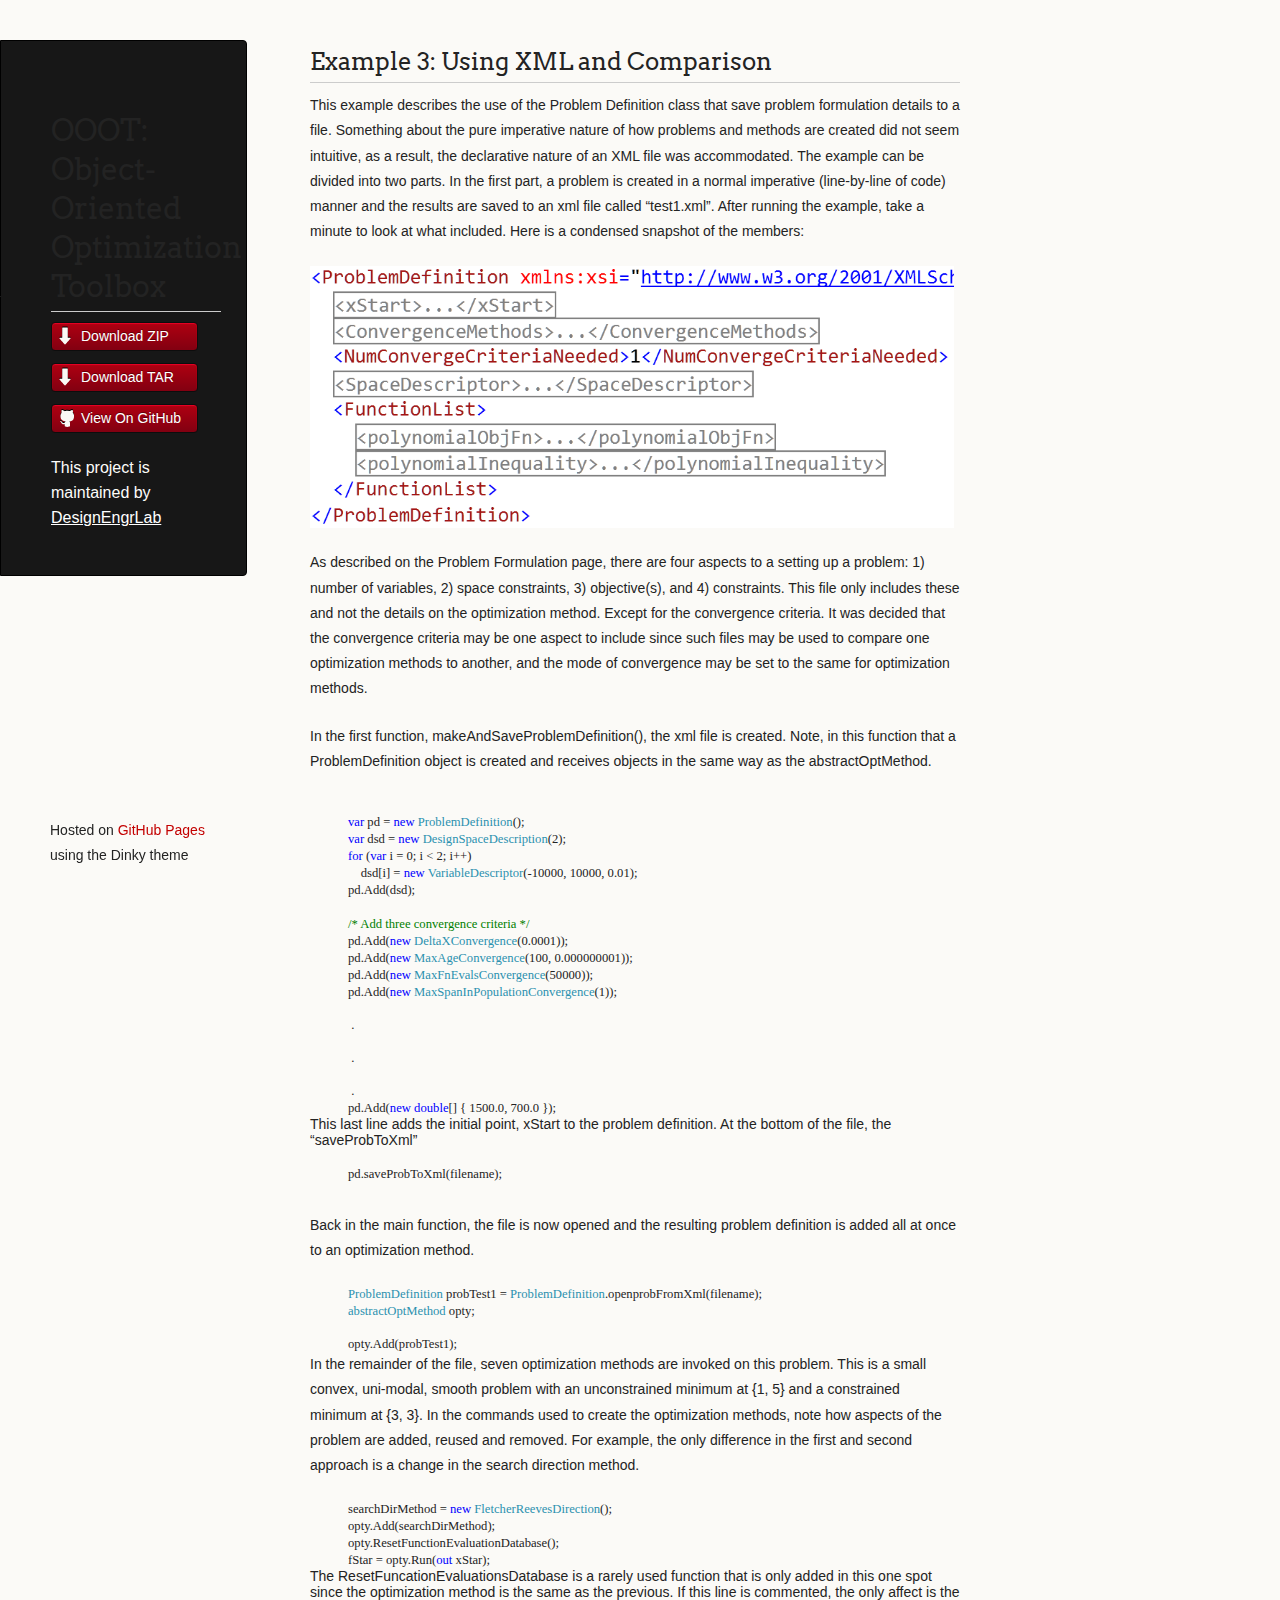
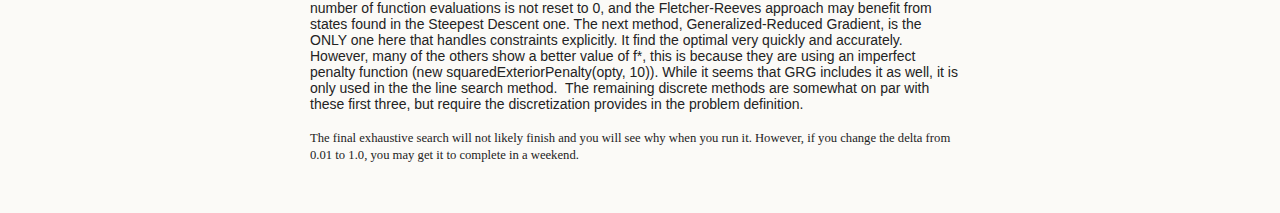
<file: example3.html>
﻿<!doctype html>
<html>
  <head>
    <meta charset="utf-8">
    <meta http-equiv="X-UA-Compatible" content="chrome=1">
    <title>Ooot by DesignEngrLab</title>

    <link rel="stylesheet" href="stylesheets/styles.css">
    <link rel="stylesheet" href="stylesheets/github-light.css">
    <script src="javascripts/scale.fix.js"></script>
    <meta name="viewport" content="width=device-width, initial-scale=1, user-scalable=no">
    <!--[if lt IE 9]>
    <script src="//html5shiv.googlecode.com/svn/trunk/html5.js"></script>
    <![endif]-->
  </head>
  <body>
    <div class="wrapper">
      <header>
        <h1>OOOT: Object-Oriented Optimization Toolbox</h1>

        <ul>
          <li class="download"><a class="buttons" href="https://github.com/DesignEngrLab/OOOT/zipball/master">Download ZIP</a></li>
          <li class="download"><a class="buttons" href="https://github.com/DesignEngrLab/OOOT/tarball/master">Download TAR</a></li>
          <li><a class="buttons github" href="https://github.com/DesignEngrLab/OOOT">View On GitHub</a></li>
        </ul>

        <p class="header">This project is maintained by <a class="header name" href="https://github.com/DesignEngrLab">DesignEngrLab</a></p>


      </header>
      <section>
       <h2>Example 3: Using XML and Comparison </h2>
       <p>This example describes the use of the Problem Definition class that save problem formulation details to a file. Something about the pure imperative nature of how problems and methods are created did not seem intuitive, as a result, the declarative nature of an XML file was accommodated. The example can be divided into two parts. In the first part, a problem is created in a normal imperative (line-by-line of code) manner and the results are saved to an xml file called &ldquo;test1.xml&rdquo;. After running the example, take a minute to look at what included. Here is a condensed snapshot of the members:</p>
<p><a href="http://download.codeplex.com/download?ProjectName=ooot&amp;DownloadId=162239">
<img style="; padding-left: 0px; padding-right: 0px; display: inline; padding-top: 0px; border-width: 0px; left: 0px; top: 0px;" title="image" src="images/probDefXML.png" alt="image" width="644" height="262" border="0" /></a></p>
<p>As described on the Problem Formulation page, there are four aspects to a setting up a problem: 1) number of variables, 2) space constraints, 3) objective(s), and 4) constraints. This file only includes these and not the details on the optimization method. Except for the convergence criteria. It was decided that the convergence criteria may be one aspect to include since such files may be used to compare one optimization methods to another, and the mode of convergence may be set to the same for optimization methods.</p>
<p>In the first function, makeAndSaveProblemDefinition(), the xml file is created. Note, in this function that a ProblemDefinition object is created and receives objects in the same way as the abstractOptMethod.</p>
<p style="line-height: normal; margin: 0in 0in 0pt;"><font face="Consolas"><font style="font-size: 9.5pt;">&nbsp;</font></font></p>
<p style="line-height: normal; margin: 0in 0in 0pt;"><font face="Consolas"><font style="font-size: 9.5pt;">&nbsp;&nbsp;&nbsp;&nbsp;&nbsp;&nbsp;&nbsp;&nbsp;&nbsp;&nbsp;&nbsp; </font><font style="font-size: 9.5pt;"><font color="#0000ff">var</font> pd = <font color="#0000ff">new</font> <font color="#2b91af">ProblemDefinition</font>();</font></font></p>
<p style="line-height: normal; margin: 0in 0in 0pt;"><font face="Consolas"><font style="font-size: 9.5pt;">&nbsp;&nbsp;&nbsp;&nbsp;&nbsp;&nbsp;&nbsp;&nbsp;&nbsp;&nbsp;&nbsp; </font><font style="font-size: 9.5pt;"><font color="#0000ff">var</font> dsd = <font color="#0000ff">new</font> <font color="#2b91af">DesignSpaceDescription</font>(2);</font></font></p>
<p style="line-height: normal; margin: 0in 0in 0pt;"><font face="Consolas"><font style="font-size: 9.5pt;">&nbsp;&nbsp;&nbsp;&nbsp;&nbsp;&nbsp;&nbsp;&nbsp;&nbsp;&nbsp;&nbsp; </font><font style="font-size: 9.5pt;"><font color="#0000ff">for</font> (<font color="#0000ff">var</font> i = 0; i &lt; 2; i++)</font></font></p>
<p style="line-height: normal; margin: 0in 0in 0pt;"><font face="Consolas"><font style="font-size: 9.5pt;">&nbsp;&nbsp;&nbsp;&nbsp;&nbsp;&nbsp;&nbsp;&nbsp;&nbsp;&nbsp;&nbsp;&nbsp;&nbsp;&nbsp;&nbsp; </font><font style="font-size: 9.5pt;">dsd[i] = <font color="#0000ff">new</font> <font color="#2b91af">VariableDescriptor</font>(-10000, 10000, 0.01);</font></font></p>
<p style="line-height: normal; margin: 0in 0in 0pt;"><font face="Consolas"><font style="font-size: 9.5pt;">&nbsp;&nbsp;&nbsp;&nbsp;&nbsp;&nbsp;&nbsp;&nbsp;&nbsp;&nbsp;&nbsp; </font><font style="font-size: 9.5pt;">pd.Add(dsd);</font></font></p>
<p style="line-height: normal; margin: 0in 0in 0pt;"><font face="Consolas"><font style="font-size: 9.5pt;">&nbsp;</font></font></p>
<p style="line-height: normal; margin: 0in 0in 0pt;"><font face="Consolas"><font style="font-size: 9.5pt;">&nbsp;&nbsp;&nbsp;&nbsp;&nbsp;&nbsp;&nbsp;&nbsp;&nbsp;&nbsp;&nbsp; </font><font style="font-size: 9.5pt;" color="#008000">/* Add three convergence criteria */</font></font></p>
<p style="line-height: normal; margin: 0in 0in 0pt;"><font face="Consolas"><font style="font-size: 9.5pt;">&nbsp;&nbsp;&nbsp;&nbsp;&nbsp;&nbsp;&nbsp;&nbsp;&nbsp;&nbsp;&nbsp; </font><font style="font-size: 9.5pt;">pd.Add(<font color="#0000ff">new</font> <font color="#2b91af">DeltaXConvergence</font>(0.0001));</font></font></p>
<p style="line-height: normal; margin: 0in 0in 0pt;"><font face="Consolas"><font style="font-size: 9.5pt;">&nbsp;&nbsp;&nbsp;&nbsp;&nbsp;&nbsp;&nbsp;&nbsp;&nbsp;&nbsp;&nbsp; </font><font style="font-size: 9.5pt;">pd.Add(<font color="#0000ff">new</font> <font color="#2b91af">MaxAgeConvergence</font>(100, 0.000000001));</font></font></p>
<p style="line-height: normal; margin: 0in 0in 0pt;"><font face="Consolas"><font style="font-size: 9.5pt;">&nbsp;&nbsp;&nbsp;&nbsp;&nbsp;&nbsp;&nbsp;&nbsp;&nbsp;&nbsp;&nbsp; </font><font style="font-size: 9.5pt;">pd.Add(<font color="#0000ff">new</font> <font color="#2b91af">MaxFnEvalsConvergence</font>(50000));</font></font></p>
<p style="line-height: normal; margin: 0in 0in 0pt;"><font face="Consolas"><font style="font-size: 9.5pt;">&nbsp;&nbsp;&nbsp;&nbsp;&nbsp;&nbsp;&nbsp;&nbsp;&nbsp;&nbsp;&nbsp; </font><font style="font-size: 9.5pt;">pd.Add(<font color="#0000ff">new</font> <font color="#2b91af">MaxSpanInPopulationConvergence</font>(1));</font></font></p>
<p style="line-height: normal; margin: 0in 0in 0pt;">&nbsp;</p>
<p style="line-height: normal; margin: 0in 0in 0pt;"><font face="Consolas"><font style="font-size: 9.5pt;">&nbsp;&nbsp;&nbsp;&nbsp;&nbsp;&nbsp;&nbsp;&nbsp;&nbsp;&nbsp;&nbsp;&nbsp; </font></font><font face="Consolas"><font style="font-size: 9.5pt;">.</font></font></p>
<p style="line-height: normal; margin: 0in 0in 0pt;">&nbsp;</p>
<p style="line-height: normal; margin: 0in 0in 0pt;"><font face="Consolas"><font style="font-size: 9.5pt;">&nbsp;&nbsp;&nbsp;&nbsp;&nbsp;&nbsp;&nbsp;&nbsp;&nbsp;&nbsp;&nbsp;&nbsp; </font></font><font face="Consolas"><font style="font-size: 9.5pt;">.</font></font></p>
<p style="line-height: normal; margin: 0in 0in 0pt;">&nbsp;</p>
<p style="line-height: normal; margin: 0in 0in 0pt;"><font face="Consolas"><font style="font-size: 9.5pt;">&nbsp;&nbsp;&nbsp;&nbsp;&nbsp;&nbsp;&nbsp;&nbsp;&nbsp;&nbsp;&nbsp;&nbsp; </font></font><font face="Consolas"><font style="font-size: 9.5pt;">.</font></font></p>
<p style="line-height: normal; margin: 0in 0in 0pt;"><font face="Consolas"><font style="font-size: 9.5pt;">&nbsp;&nbsp;&nbsp;&nbsp; </font><font style="font-size: 9.5pt;">&nbsp;&nbsp;&nbsp;&nbsp;&nbsp;&nbsp; pd.Add(<font color="#0000ff">new</font> <font color="#0000ff">double</font>[] { 1500.0, 700.0 });</font></font></p>
<p style="line-height: normal; margin: 0in 0in 0pt;">This last line adds the initial point, xStart to the problem definition. At the bottom of the file, the &ldquo;saveProbToXml&rdquo;</p>
<p style="line-height: normal; margin: 0in 0in 0pt;"><font face="Consolas"><font style="font-size: 9.5pt;">&nbsp;</font></font></p>
<p style="line-height: normal; margin: 0in 0in 0pt;"><font face="Consolas"><font style="font-size: 9.5pt;">&nbsp;&nbsp;&nbsp;&nbsp;&nbsp;&nbsp;&nbsp;&nbsp;&nbsp;&nbsp;&nbsp; </font><font style="font-size: 9.5pt;">pd.saveProbToXml(filename);</font></font></p>
<p style="line-height: 13pt; margin: 0in 0in 10pt;">&nbsp;</p>
<p>Back in the main function, the file is now opened and the resulting problem definition is added all at once to an optimization method.</p>
<p style="line-height: normal; margin: 0in 0in 0pt;"><font face="Consolas"><font style="font-size: 9.5pt;">&nbsp;&nbsp;&nbsp;&nbsp;&nbsp;&nbsp;&nbsp;&nbsp;&nbsp;&nbsp;&nbsp; </font><font style="font-size: 9.5pt;"><font color="#2b91af">ProblemDefinition</font> probTest1 = <font color="#2b91af">ProblemDefinition</font>.openprobFromXml(filename);</font></font></p>
<p style="line-height: normal; margin: 0in 0in 0pt;"><font face="Consolas"><font style="font-size: 9.5pt;">&nbsp;&nbsp;&nbsp;&nbsp;&nbsp;&nbsp; </font><font style="font-size: 9.5pt;">&nbsp;&nbsp;&nbsp;&nbsp; <font color="#2b91af">abstractOptMethod</font> opty;</font></font></p>
<p style="line-height: normal; margin: 0in 0in 0pt;">&nbsp;</p>
<p style="line-height: normal; margin: 0in 0in 0pt;"><font face="Consolas"><font style="font-size: 9.5pt;">&nbsp;&nbsp;&nbsp;&nbsp;&nbsp;&nbsp;&nbsp;&nbsp;&nbsp;&nbsp;&nbsp; </font><font style="font-size: 9.5pt;">opty.Add(probTest1);</font></font></p>
<p>In the remainder of the file, seven optimization methods are invoked on this problem. This is a small convex, uni-modal, smooth problem with an unconstrained minimum at {1, 5} and a constrained minimum at {3, 3}. In the commands used to create the optimization methods, note how aspects of the problem are added, reused and removed. For example, the only difference in the first and second approach is a change in the search direction method.</p>
<p style="line-height: normal; margin: 0in 0in 0pt;"><font face="Consolas"><font style="font-size: 9.5pt;">&nbsp;&nbsp;&nbsp;&nbsp;&nbsp;&nbsp;&nbsp;&nbsp;&nbsp;&nbsp;&nbsp; </font><font style="font-size: 9.5pt;">searchDirMethod = <font color="#0000ff">new</font> <font color="#2b91af">FletcherReevesDirection</font>();</font></font></p>
<p style="line-height: normal; margin: 0in 0in 0pt;"><font face="Consolas"><font style="font-size: 9.5pt;">&nbsp;&nbsp;&nbsp;&nbsp;&nbsp;&nbsp;&nbsp;&nbsp;&nbsp;&nbsp;&nbsp; </font><font style="font-size: 9.5pt;">opty.Add(searchDirMethod);</font></font></p>
<p style="line-height: normal; margin: 0in 0in 0pt;"><font face="Consolas"><font style="font-size: 9.5pt;">&nbsp;&nbsp;&nbsp;&nbsp;&nbsp;&nbsp;&nbsp;&nbsp;&nbsp;&nbsp;&nbsp; </font><font style="font-size: 9.5pt;">opty.ResetFunctionEvaluationDatabase();</font></font></p>
<p style="line-height: normal; margin: 0in 0in 0pt;"><font face="Consolas"><font style="font-size: 9.5pt;">&nbsp;&nbsp;&nbsp;&nbsp;&nbsp;&nbsp;&nbsp;&nbsp;&nbsp;&nbsp;&nbsp; </font><font style="font-size: 9.5pt;">fStar = opty.Run(<font color="#0000ff">out</font> xStar);</font></font></p>
<p style="line-height: normal; margin: 0in 0in 0pt;">The ResetFuncationEvaluationsDatabase is a rarely used function that is only added in this one spot since the optimization method is the same as the previous. If this line is commented, the only affect is the number of function evaluations is not reset to 0, and the Fletcher-Reeves approach may benefit from states found in the Steepest Descent one. The next method, Generalized-Reduced Gradient, is the ONLY one here that handles constraints explicitly. It find the optimal very quickly and accurately. However, many of the others show a better value of f*, this is because they are using an imperfect penalty function (new squaredExteriorPenalty(opty, 10)). While it seems that GRG includes it as well, it is only used in the the line search method.&nbsp; The remaining discrete methods are somewhat on par with these first three, but require the discretization provides in the problem definition. <font face="Consolas"><font style="font-size: 9.5pt;">&nbsp; </font></font></p>
<p style="line-height: normal; margin: 0in 0in 0pt;">&nbsp;</p>
<p style="line-height: normal; margin: 0in 0in 0pt;"><font face="Consolas"><font style="font-size: 9.5pt;">The final exhaustive search will not likely finish and you will see why when you run it. However, if you change the delta from 0.01 to 1.0, you may get it to complete in a weekend.</font></font></p>
       
       
      </section>
      <footer>
        <p><small>Hosted on <a href="https://pages.github.com">GitHub Pages</a> using the Dinky theme</small></p>
      </footer>
    </div>
    <!--[if !IE]><script>fixScale(document);</script><![endif]-->
		
  </body>
</html>
</file>
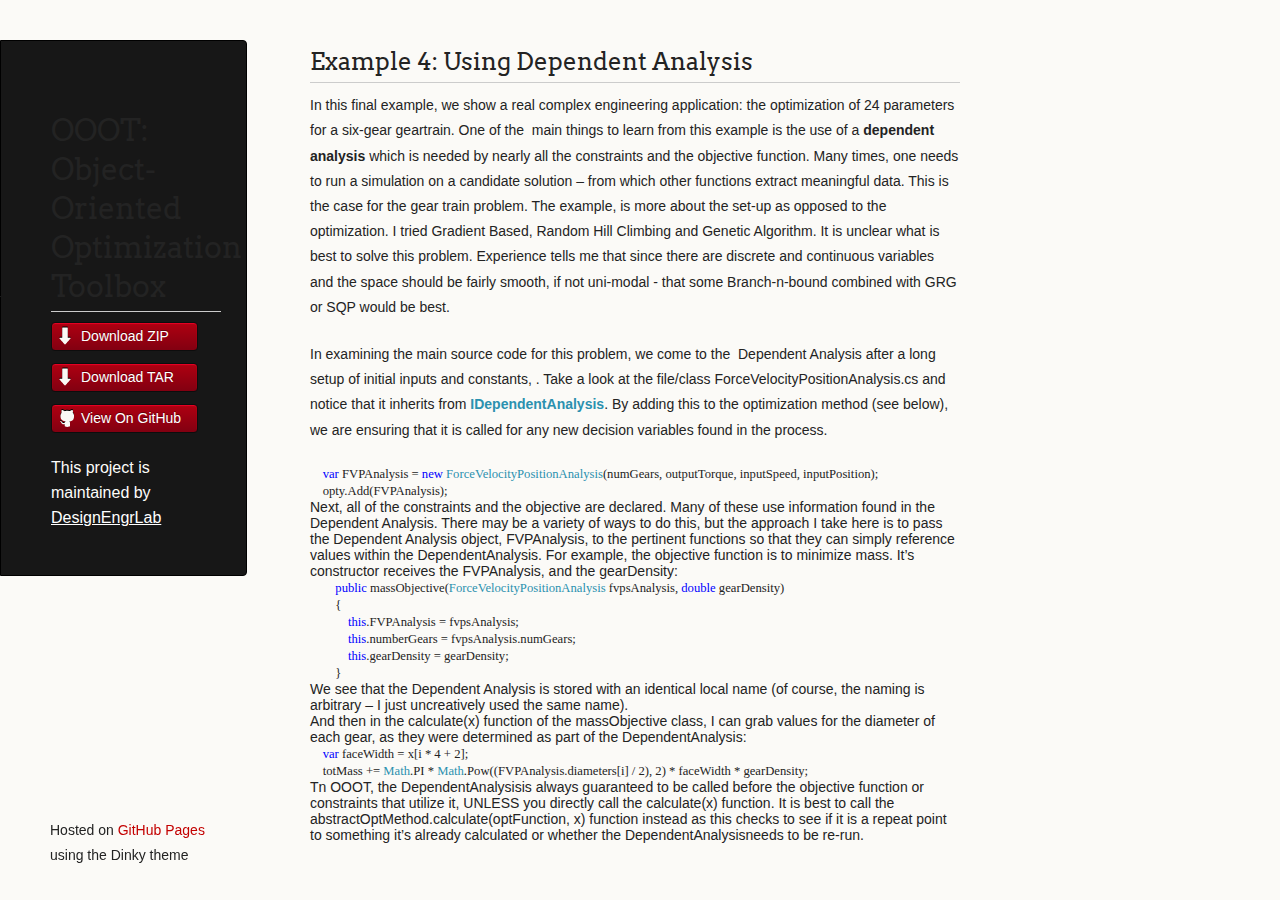
<file: example4.html>
﻿<!doctype html>
<html>
  <head>
    <meta charset="utf-8">
    <meta http-equiv="X-UA-Compatible" content="chrome=1">
    <title>Ooot by DesignEngrLab</title>

    <link rel="stylesheet" href="stylesheets/styles.css">
    <link rel="stylesheet" href="stylesheets/github-light.css">
    <script src="javascripts/scale.fix.js"></script>
    <meta name="viewport" content="width=device-width, initial-scale=1, user-scalable=no">
    <!--[if lt IE 9]>
    <script src="//html5shiv.googlecode.com/svn/trunk/html5.js"></script>
    <![endif]-->
  </head>
  <body>
    <div class="wrapper">
      <header>
        <h1>OOOT: Object-Oriented Optimization Toolbox</h1>

        <ul>
          <li class="download"><a class="buttons" href="https://github.com/DesignEngrLab/OOOT/zipball/master">Download ZIP</a></li>
          <li class="download"><a class="buttons" href="https://github.com/DesignEngrLab/OOOT/tarball/master">Download TAR</a></li>
          <li><a class="buttons github" href="https://github.com/DesignEngrLab/OOOT">View On GitHub</a></li>
        </ul>

        <p class="header">This project is maintained by <a class="header name" href="https://github.com/DesignEngrLab">DesignEngrLab</a></p>


      </header>
      <section>
       
       <h2>Example 4: Using Dependent Analysis</h2>
       <p>In this final example, we show a real complex engineering application: the optimization of 24 parameters for a six-gear geartrain. One of the&nbsp; main things to learn from this example is the use of a <strong>dependent analysis</strong> which is needed by nearly all the constraints and the objective function. Many times, one needs to run a simulation on a candidate solution &ndash; from which other functions extract meaningful data. This is the case for the gear train problem. The example, is more about the set-up as opposed to the optimization. I tried Gradient Based, Random Hill Climbing and Genetic Algorithm. It is unclear what is best to solve this problem. Experience tells me that since there are discrete and continuous variables and the space should be fairly smooth, if not uni-modal - that some Branch-n-bound combined with GRG or SQP would be best.</p>
<p>In examining the main source code for this problem, we come to the&nbsp; Dependent Analysis after a long setup of initial inputs and constants, . Take a look at the file/class ForceVelocityPositionAnalysis.cs and notice that it inherits from <font color="#2b91af"><strong>IDependentAnalysis</strong></font>. By adding this to the optimization method (see below), we are ensuring that it is called for any new decision variables found in the process.</p>
<p style="line-height: normal; margin: 0in 0in 0pt;"><font face="Consolas"><font style="font-size: 9.5pt;">&nbsp;&nbsp;&nbsp; </font><font style="font-size: 9.5pt;"><font color="#0000ff">var</font> FVPAnalysis = <font color="#0000ff">new</font> <font color="#2b91af">ForceVelocityPositionAnalysis</font>(numGears, outputTorque, inputSpeed, inputPosition);</font></font></p>
<p style="line-height: normal; margin: 0in 0in 0pt;"><font face="Consolas"><font style="font-size: 9.5pt;">&nbsp;&nbsp;&nbsp; </font><font style="font-size: 9.5pt;">opty.Add(FVPAnalysis);</font></font></p>
<p style="line-height: normal; margin: 0in 0in 0pt;">Next, all of the constraints and the objective are declared. Many of these use information found in the Dependent Analysis. There may be a variety of ways to do this, but the approach I take here is to pass the Dependent Analysis object, FVPAnalysis, to the pertinent functions so that they can simply reference values within the DependentAnalysis. For example, the objective function is to minimize mass. It&rsquo;s constructor receives the FVPAnalysis, and the gearDensity:</p>
<p style="line-height: normal; margin: 0in 0in 0pt;"><font face="Consolas"><font style="font-size: 9.5pt;">&nbsp;&nbsp;&nbsp;&nbsp;&nbsp;&nbsp;&nbsp; </font><font style="font-size: 9.5pt;"><font color="#0000ff">public</font> massObjective(<font color="#2b91af">ForceVelocityPositionAnalysis</font> fvpsAnalysis, <font color="#0000ff">double</font> gearDensity)</font></font></p>
<p style="line-height: normal; margin: 0in 0in 0pt;"><font face="Consolas"><font style="font-size: 9.5pt;">&nbsp;&nbsp;&nbsp;&nbsp;&nbsp;&nbsp;&nbsp; </font><font style="font-size: 9.5pt;">{</font></font></p>
<p style="line-height: normal; margin: 0in 0in 0pt;"><font face="Consolas"><font style="font-size: 9.5pt;">&nbsp;&nbsp;&nbsp;&nbsp;&nbsp;&nbsp;&nbsp;&nbsp;&nbsp;&nbsp;&nbsp; </font><font style="font-size: 9.5pt;"><font color="#0000ff">this</font>.FVPAnalysis = fvpsAnalysis;</font></font></p>
<p style="line-height: normal; margin: 0in 0in 0pt;"><font face="Consolas"><font style="font-size: 9.5pt;">&nbsp;&nbsp;&nbsp;&nbsp;&nbsp;&nbsp;&nbsp;&nbsp;&nbsp;&nbsp;&nbsp; </font><font style="font-size: 9.5pt;"><font color="#0000ff">this</font>.numberGears = fvpsAnalysis.numGears;</font></font></p>
<p style="line-height: normal; margin: 0in 0in 0pt;"><font face="Consolas"><font style="font-size: 9.5pt;">&nbsp;&nbsp;&nbsp;&nbsp;&nbsp;&nbsp;&nbsp;&nbsp;&nbsp;&nbsp;&nbsp; </font><font style="font-size: 9.5pt;"><font color="#0000ff">this</font>.gearDensity = gearDensity;</font></font></p>
<p style="line-height: normal; margin: 0in 0in 0pt;"><font face="Consolas"><font style="font-size: 9.5pt;">&nbsp;&nbsp;&nbsp;&nbsp;&nbsp;&nbsp;&nbsp; </font><font style="font-size: 9.5pt;">}</font></font></p>
<p style="line-height: normal; margin: 0in 0in 0pt;">We see that the Dependent Analysis is stored with an identical local name (of course, the naming is arbitrary &ndash; I just uncreatively used the same name).</p>
<p style="line-height: normal; margin: 0in 0in 0pt;">And then in the calculate(x) function of the massObjective class, I can grab values for the diameter of each gear, as they were determined as part of the DependentAnalysis:</p>
<p style="line-height: normal; margin: 0in 0in 0pt;"><font face="Consolas"><font color="#0000ff"><font style="font-size: 9.5pt;">&nbsp;&nbsp;&nbsp; var</font></font><font style="font-size: 9.5pt;"> faceWidth = x[i * 4 + 2];</font></font></p>
<p style="line-height: normal; margin: 0in 0in 0pt;"><font face="Consolas"><font style="font-size: 9.5pt;">&nbsp;&nbsp;&nbsp; </font><font style="font-size: 9.5pt;">totMass += <font color="#2b91af">Math</font>.PI * <font color="#2b91af">Math</font>.Pow((FVPAnalysis.diameters[i] / 2), 2) * faceWidth * gearDensity; <br /></font></font></p>
<p style="line-height: normal; margin: 0in 0in 0pt;">Tn OOOT, the DependentAnalysisis always guaranteed to be called before the objective function or constraints that utilize it, UNLESS you directly call the calculate(x) function. It is best to call the abstractOptMethod.calculate(optFunction, x) function instead as this checks to see if it is a repeat point to something it&rsquo;s already calculated or whether the DependentAnalysisneeds to be re-run.</p>
       
      </section>
      <footer>
        <p><small>Hosted on <a href="https://pages.github.com">GitHub Pages</a> using the Dinky theme</small></p>
      </footer>
    </div>
    <!--[if !IE]><script>fixScale(document);</script><![endif]-->
		
  </body>
</html>
</file>
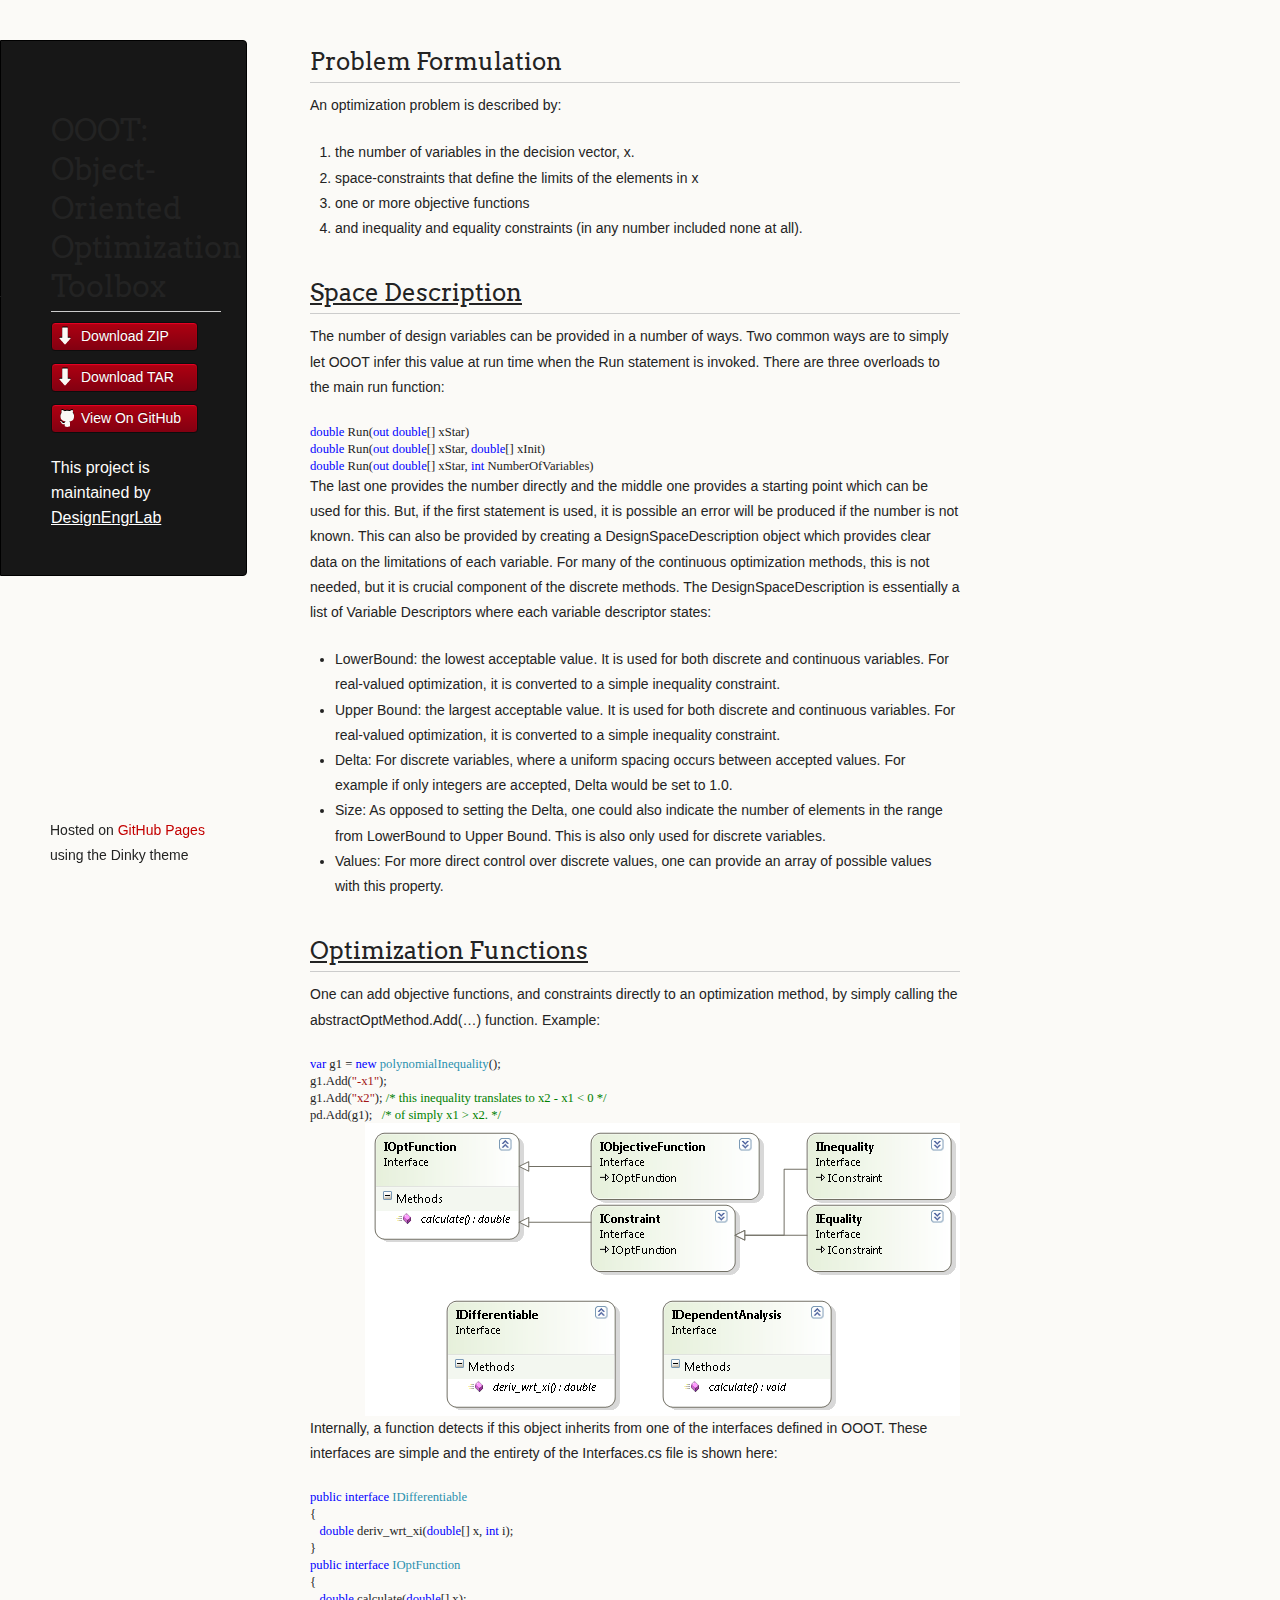
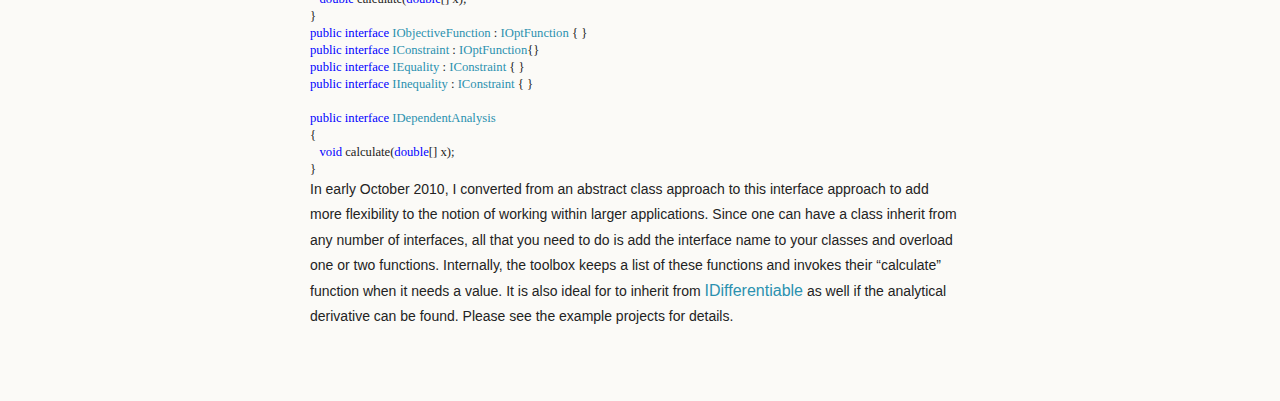
<file: formulation.html>
﻿<!doctype html>
<html>
  <head>
    <meta charset="utf-8">
    <meta http-equiv="X-UA-Compatible" content="chrome=1">
    <title>Ooot by DesignEngrLab</title>

    <link rel="stylesheet" href="stylesheets/styles.css">
    <link rel="stylesheet" href="stylesheets/github-light.css">
    <script src="javascripts/scale.fix.js"></script>
    <meta name="viewport" content="width=device-width, initial-scale=1, user-scalable=no">
    <!--[if lt IE 9]>
    <script src="//html5shiv.googlecode.com/svn/trunk/html5.js"></script>
    <![endif]-->
  </head>
  <body>
    <div class="wrapper">
      <header>
        <h1>OOOT: Object-Oriented Optimization Toolbox</h1>

        <ul>
          <li class="download"><a class="buttons" href="https://github.com/DesignEngrLab/OOOT/zipball/master">Download ZIP</a></li>
          <li class="download"><a class="buttons" href="https://github.com/DesignEngrLab/OOOT/tarball/master">Download TAR</a></li>
          <li><a class="buttons github" href="https://github.com/DesignEngrLab/OOOT">View On GitHub</a></li>
        </ul>

        <p class="header">This project is maintained by <a class="header name" href="https://github.com/DesignEngrLab">DesignEngrLab</a></p>


      </header>
      <section>
      <h2>Problem Formulation </h2>
       <p>An optimization problem is described by:</p>
<ol>
<li>the number of variables in the decision vector, x.</li>
<li>space-constraints that define the limits of the elements in x</li>
<li>one or more objective functions</li>
<li>and inequality and equality constraints (in any number included none at all).</li>
</ol>
<h2><u>Space Description</u></h2>
<p>The number of design variables can be provided in a number of ways. Two common ways are to simply let OOOT infer this value at run time when the Run statement is invoked. There are three overloads to the main run function:<font face="Consolas"><font style="font-size: 9.5pt;">&nbsp;</font></font></p>
<p style="line-height: normal; margin: 0in 0in 0pt;"><font face="Consolas"><font color="#0000ff"><font style="font-size: 9.5pt;">double</font></font><font style="font-size: 9.5pt;"> Run(<font color="#0000ff">out</font> <font color="#0000ff">double</font>[] xStar)</font></font></p>
<p style="line-height: normal; margin: 0in 0in 0pt;"><font face="Consolas"><font color="#0000ff"><font style="font-size: 9.5pt;">double</font></font><font style="font-size: 9.5pt;"> Run(<font color="#0000ff">out</font> <font color="#0000ff">double</font>[] xStar, <font color="#0000ff">double</font>[] xInit) </font></font></p>
<p style="line-height: normal; margin: 0in 0in 0pt;"><font face="Consolas"><font color="#0000ff"><font style="font-size: 9.5pt;">double</font></font><font style="font-size: 9.5pt;"> Run(<font color="#0000ff">out</font> <font color="#0000ff">double</font>[] xStar, <font color="#0000ff">int</font> NumberOfVariables)</font></font></p>
<p>The last one provides the number directly and the middle one provides a starting point which can be used for this. But, if the first statement is used, it is possible an error will be produced if the number is not known. This can also be provided by creating a DesignSpaceDescription object which provides clear data on the limitations of each variable. For many of the continuous optimization methods, this is not needed, but it is crucial component of the discrete methods. The DesignSpaceDescription is essentially a list of Variable Descriptors where each variable descriptor states:</p>
<ul>
<li>LowerBound: the lowest acceptable value. It is used for both discrete and continuous variables. For real-valued optimization, it is converted to a simple inequality constraint.</li>
<li>Upper Bound: the largest acceptable value. It is used for both discrete and continuous variables. For real-valued optimization, it is converted to a simple inequality constraint.</li>
<li>Delta: For discrete variables, where a uniform spacing occurs between accepted values. For example if only integers are accepted, Delta would be set to 1.0.</li>
<li>Size: As opposed to setting the Delta, one could also indicate the number of elements in the range from LowerBound to Upper Bound. This is also only used for discrete variables.</li>
<li>Values: For more direct control over discrete values, one can provide an array of possible values with this property.</li>
</ul>
<h2><u>Optimization Functions</u></h2>
<p>One can add objective functions, and constraints directly to an optimization method, by simply calling the abstractOptMethod.Add(&hellip;) function. Example:</p>
<p style="line-height: normal; margin: 0in 0in 0pt;"><font face="Consolas"><font color="#0000ff"><font style="font-size: 9.5pt;">var</font></font><font style="font-size: 9.5pt;"> g1 = <font color="#0000ff">new</font> <font color="#2b91af">polynomialInequality</font>();</font></font></p>
<p style="line-height: normal; margin: 0in 0in 0pt;"><font face="Consolas"><font style="font-size: 9.5pt;">g1.Add(<font color="#a31515">"-x1"</font>);</font></font></p>
<p style="line-height: normal; margin: 0in 0in 0pt;"><font face="Consolas"><font style="font-size: 9.5pt;">g1.Add(<font color="#a31515">"x2"</font>); </font><font style="font-size: 9.5pt;" color="#008000">/* this inequality translates to x2 - x1 &lt; 0 */</font></font></p>
<p style="line-height: normal; margin: 0in 0in 0pt;"><font face="Consolas"><font style="font-size: 9.5pt;">pd.Add(g1);</font><font style="font-size: 9.5pt;"><font color="#008000">&nbsp;&nbsp; /* of simply x1 &gt; x2. */<img style="; padding-left: 0px; padding-right: 0px; display: inline; float: right; padding-top: 0px; border-width: 0px;" title="ClassDiagram2" src="images/ClassDiagram2.png" alt="ClassDiagram2" width="595" height="293" align="right" border="0" /></font></font></font></p>
<p>Internally, a function detects if this object inherits from one of the interfaces defined in OOOT. These interfaces are simple and the entirety of the Interfaces.cs file is shown here:</p>
<p style="line-height: normal; margin: 0in 0in 0pt;"><font face="Consolas"><font color="#0000ff"><font style="font-size: 9.5pt;">public</font></font><font style="font-size: 9.5pt;"> <font color="#0000ff">interface</font> </font><font style="font-size: 9.5pt;" color="#2b91af">IDifferentiable</font></font></p>
<p style="line-height: normal; margin: 0in 0in 0pt;"><font face="Consolas"><font style="font-size: 9.5pt;">{</font></font></p>
<p style="line-height: normal; margin: 0in 0in 0pt;"><font face="Consolas"><font style="font-size: 9.5pt;">&nbsp;&nbsp; </font><font style="font-size: 9.5pt;"><font color="#0000ff">double</font> deriv_wrt_xi(<font color="#0000ff">double</font>[] x, <font color="#0000ff">int</font> i);</font></font></p>
<p style="line-height: normal; margin: 0in 0in 0pt;"><font face="Consolas"><font style="font-size: 9.5pt;">}</font></font></p>
<p style="line-height: normal; margin: 0in 0in 0pt;"><font face="Consolas"><font color="#0000ff"><font style="font-size: 9.5pt;">public</font></font><font style="font-size: 9.5pt;"> <font color="#0000ff">interface</font> </font><font style="font-size: 9.5pt;" color="#2b91af">IOptFunction</font></font></p>
<p style="line-height: normal; margin: 0in 0in 0pt;"><font face="Consolas"><font style="font-size: 9.5pt;">{</font></font></p>
<p style="line-height: normal; margin: 0in 0in 0pt;"><font face="Consolas"><font style="font-size: 9.5pt;">&nbsp;&nbsp; </font><font style="font-size: 9.5pt;"><font color="#0000ff">double</font> calculate(<font color="#0000ff">double</font>[] x);</font></font></p>
<p style="line-height: normal; margin: 0in 0in 0pt;"><font face="Consolas"><font style="font-size: 9.5pt;">}</font></font></p>
<p style="line-height: normal; margin: 0in 0in 0pt;"><font face="Consolas"><font color="#0000ff"><font style="font-size: 9.5pt;">public</font></font><font style="font-size: 9.5pt;"> <font color="#0000ff">interface</font> <font color="#2b91af">IObjectiveFunction</font> : <font color="#2b91af">IOptFunction</font> { }</font></font></p>
<p style="line-height: normal; margin: 0in 0in 0pt;"><font face="Consolas"><font color="#0000ff"><font style="font-size: 9.5pt;">public</font></font><font style="font-size: 9.5pt;"> <font color="#0000ff">interface</font> <font color="#2b91af">IConstraint</font> : <font color="#2b91af">IOptFunction</font>{}</font></font></p>
<p style="line-height: normal; margin: 0in 0in 0pt;"><font face="Consolas"><font color="#0000ff"><font style="font-size: 9.5pt;">public</font></font><font style="font-size: 9.5pt;"> <font color="#0000ff">interface</font> <font color="#2b91af">IEquality</font> : <font color="#2b91af">IConstraint</font> { }</font></font></p>
<p style="line-height: normal; margin: 0in 0in 0pt;"><font face="Consolas"><font color="#0000ff"><font style="font-size: 9.5pt;">public</font></font><font style="font-size: 9.5pt;"> <font color="#0000ff">interface</font> <font color="#2b91af">IInequality</font> : <font color="#2b91af">IConstraint</font> { }</font></font></p>
<p style="line-height: normal; margin: 0in 0in 0pt;"><font face="Consolas"><font style="font-size: 9.5pt;">&nbsp;</font></font></p>
<p style="line-height: normal; margin: 0in 0in 0pt;"><font face="Consolas"><font color="#0000ff"><font style="font-size: 9.5pt;">public</font></font><font style="font-size: 9.5pt;"> <font color="#0000ff">interface</font> </font><font style="font-size: 9.5pt;" color="#2b91af">IDependentAnalysis</font></font></p>
<p style="line-height: normal; margin: 0in 0in 0pt;"><font face="Consolas"><font style="font-size: 9.5pt;">{</font></font></p>
<p style="line-height: normal; margin: 0in 0in 0pt;"><font face="Consolas"><font style="font-size: 9.5pt;">&nbsp;&nbsp; </font><font style="font-size: 9.5pt;"><font color="#0000ff">void</font> calculate(<font color="#0000ff">double</font>[] x);</font></font></p>
<p style="line-height: normal; margin: 0in 0in 0pt;"><font face="Consolas"><font style="font-size: 9.5pt;">}</font></font></p>
<p>In early October 2010, I converted from an abstract class approach to this interface approach to add more flexibility to the notion of working within larger applications. Since one can have a class inherit from any number of interfaces, all that you need to do is add the interface name to your classes and overload one or two functions. Internally, the toolbox keeps a list of these functions and invokes their &ldquo;calculate&rdquo; function when it needs a value. It is also ideal for to inherit from <font color="#2b91af"><font size="3">IDifferentiable</font> </font>as well if the analytical derivative can be found. Please see the example projects for details.&nbsp;</p>
        
       
      </section>
      <footer>
        <p><small>Hosted on <a href="https://pages.github.com">GitHub Pages</a> using the Dinky theme</small></p>
      </footer>
    </div>
    <!--[if !IE]><script>fixScale(document);</script><![endif]-->
		
  </body>
</html>
</file>
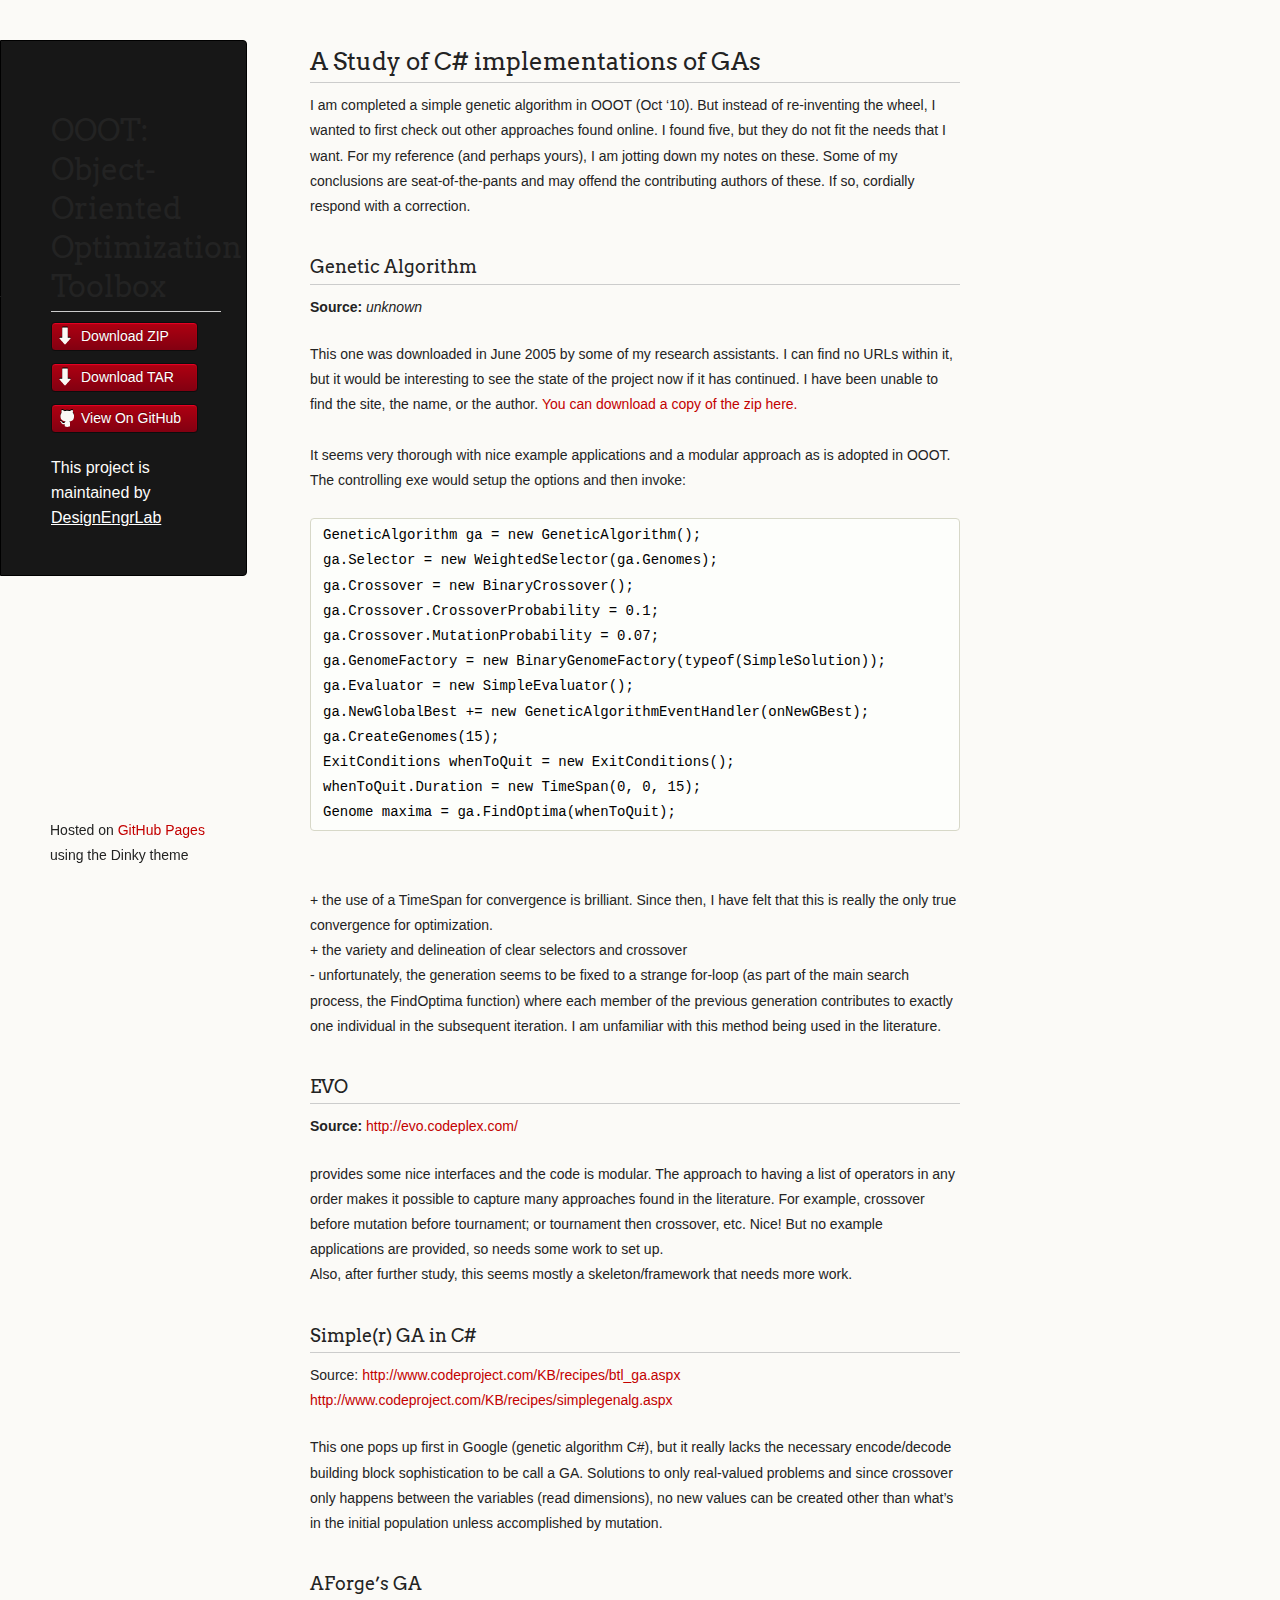
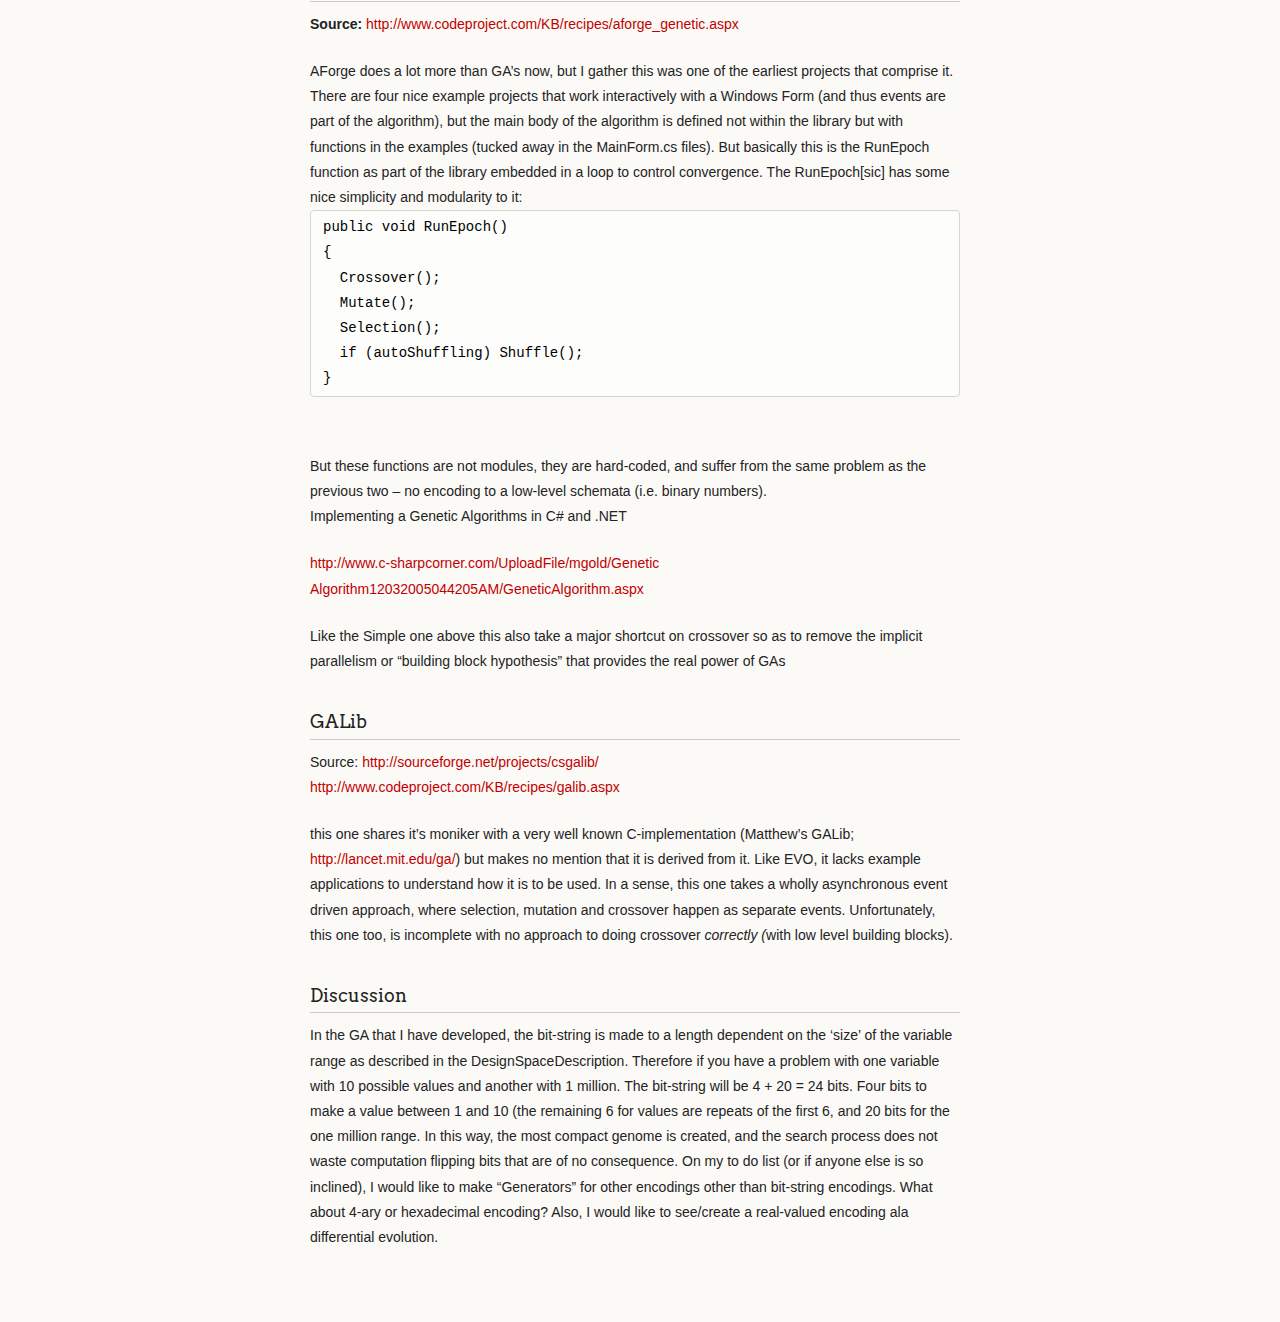
<file: ga_study.html>
﻿<!doctype html>
<html>
  <head>
    <meta charset="utf-8">
    <meta http-equiv="X-UA-Compatible" content="chrome=1">
    <title>Ooot by DesignEngrLab</title>

    <link rel="stylesheet" href="stylesheets/styles.css">
    <link rel="stylesheet" href="stylesheets/github-light.css">
    <script src="javascripts/scale.fix.js"></script>
    <meta name="viewport" content="width=device-width, initial-scale=1, user-scalable=no">
    <!--[if lt IE 9]>
    <script src="//html5shiv.googlecode.com/svn/trunk/html5.js"></script>
    <![endif]-->
  </head>
  <body>
    <div class="wrapper">
      <header>
        <h1>OOOT: Object-Oriented Optimization Toolbox</h1>

        <ul>
          <li class="download"><a class="buttons" href="https://github.com/DesignEngrLab/OOOT/zipball/master">Download ZIP</a></li>
          <li class="download"><a class="buttons" href="https://github.com/DesignEngrLab/OOOT/tarball/master">Download TAR</a></li>
          <li><a class="buttons github" href="https://github.com/DesignEngrLab/OOOT">View On GitHub</a></li>
        </ul>

        <p class="header">This project is maintained by <a class="header name" href="https://github.com/DesignEngrLab">DesignEngrLab</a></p>


      </header>
      <section>
      <h2>A Study of C# implementations of GAs </h2>
      
<p>I am completed a simple genetic algorithm in OOOT (Oct &lsquo;10). But instead of re-inventing the wheel, I wanted to first check out other approaches found online. I found five, but they do not fit the needs that I want. For my reference (and perhaps yours), I am jotting down my notes on these. Some of my conclusions are seat-of-the-pants and may offend the contributing authors of these. If so, cordially respond with a correction.</p>
		  <h3>Genetic Algorithm</h3>
		  <p><strong>Source: </strong><em>unknown</em></p>
		  This one was downloaded in June 2005 by some of my research assistants. I can find no URLs within it, but it would be interesting to see the state of the project now if it has continued. I have been unable to find the site, the name, or the author. 
		  <a href="GeneticAlgorithm.zip">You can download a copy of the zip here.</a> <br /><br />It seems very thorough with nice example applications and a modular approach as is adopted in OOOT. The controlling exe would setup the options and then invoke: <br /><br />
<pre class="csharpcode">GeneticAlgorithm ga = <span class="kwrd">new</span> GeneticAlgorithm();
ga.Selector = <span class="kwrd">new</span> WeightedSelector(ga.Genomes);
ga.Crossover = <span class="kwrd">new</span> BinaryCrossover();
ga.Crossover.CrossoverProbability = 0.1;
ga.Crossover.MutationProbability = 0.07;
ga.GenomeFactory = <span class="kwrd">new</span> BinaryGenomeFactory(<span class="kwrd">typeof</span>(SimpleSolution));
ga.Evaluator = <span class="kwrd">new</span> SimpleEvaluator();
ga.NewGlobalBest += <span class="kwrd">new</span> GeneticAlgorithmEventHandler(onNewGBest);
ga.CreateGenomes(15);
ExitConditions whenToQuit = <span class="kwrd">new</span> ExitConditions();
whenToQuit.Duration = <span class="kwrd">new</span> TimeSpan(0, 0, 15);
Genome maxima = ga.FindOptima(whenToQuit);</pre>
<br />+ the use of a TimeSpan for convergence is brilliant. Since then, I have felt that this is really the only true convergence for optimization. <br />+ the variety and delineation of clear selectors and crossover <br />- unfortunately, the generation seems to be fixed to a strange for-loop (as part of the main search process, the FindOptima function) where each member of the previous generation contributes to exactly one individual in the subsequent iteration. I am unfamiliar with this method being used in the literature. 
		  <h3>EVO</h3>
		  <p><strong>Source: </strong><a title="http://evo.codeplex.com/" href="http://evo.codeplex.com/">http://evo.codeplex.com/</a></p>
		  <p>provides some nice interfaces and the code is modular. The approach to having a list of operators in any order makes it possible to capture many approaches found in the literature. For example, crossover before mutation before tournament; or tournament then crossover, etc. Nice! But no example applications are provided, so needs some work to set up. <br />Also, after further study, this seems mostly a skeleton/framework that needs more work.</p>
		  <h3>Simple(r) GA in C#</h3>
		  <p>Source:
		  <a title="http://www.codeproject.com/KB/recipes/btl_ga.aspx" href="http://www.codeproject.com/KB/recipes/btl_ga.aspx">http://www.codeproject.com/KB/recipes/btl_ga.aspx</a> <br /><a title="http://www.codeproject.com/KB/recipes/simplegenalg.aspx" href="http://www.codeproject.com/KB/recipes/simplegenalg.aspx">http://www.codeproject.com/KB/recipes/simplegenalg.aspx</a></p>
		  <p>This one pops up first in Google (genetic algorithm C#), but it really lacks the necessary encode/decode building block sophistication to be call a GA. Solutions to only real-valued problems and since crossover only happens between the variables (read dimensions), no new values can be created other than what&rsquo;s in the initial population unless accomplished by mutation.</p>
		  <h3>AForge&rsquo;s GA</h3>
		  <p><strong>Source: </strong>
		  <a title="http://www.codeproject.com/KB/recipes/aforge_genetic.aspx" href="http://www.codeproject.com/KB/recipes/aforge_genetic.aspx">http://www.codeproject.com/KB/recipes/aforge_genetic.aspx</a></p>
		  AForge does a lot more than GA&rsquo;s now, but I gather this was one of the earliest projects that comprise it. There are four nice example projects that work interactively with a Windows Form (and thus events are part of the algorithm), but the main body of the algorithm is defined not within the library but with functions in the examples (tucked away in the MainForm.cs files). But basically this is the RunEpoch function as part of the library embedded in a loop to control convergence. The RunEpoch[sic] has some nice simplicity and modularity to it: <br />
<pre class="csharpcode"><span class="kwrd">public</span> <span class="kwrd">void</span> RunEpoch()
{
  Crossover();
  Mutate();
  Selection();
  <span class="kwrd">if</span> (autoShuffling) Shuffle();
}</pre>
<br />But these functions are not modules, they are hard-coded, and suffer from the same problem as the previous two &ndash; no encoding to a low-level schemata (i.e. binary numbers).<p>Implementing a Genetic Algorithms in C# and .NET</p>
		  <p><a title="http://www.c-sharpcorner.com/UploadFile/mgold/GeneticAlgorithm12032005044205AM/GeneticAlgorithm.aspx" href="http://www.c-sharpcorner.com/UploadFile/mgold/GeneticAlgorithm12032005044205AM/GeneticAlgorithm.aspx">http://www.c-sharpcorner.com/UploadFile/mgold/Genetic <br />Algorithm12032005044205AM/GeneticAlgorithm.aspx</a></p>
		  <p>Like the Simple one above this also take a major shortcut on crossover so as to remove the implicit parallelism or &ldquo;building block hypothesis&rdquo; that provides the real power of GAs</p>
		  <h3>GALib</h3>
		  <p>Source:
		  <a title="http://sourceforge.net/projects/csgalib/" href="http://sourceforge.net/projects/csgalib/">http://sourceforge.net/projects/csgalib/ <br /></a><a title="http://www.codeproject.com/KB/recipes/galib.aspx" href="http://www.codeproject.com/KB/recipes/galib.aspx">http://www.codeproject.com/KB/recipes/galib.aspx</a></p>
		  <p>this one shares it&rsquo;s moniker with a very well known C-implementation (Matthew&rsquo;s GALib; <a title="http://lancet.mit.edu/ga/" href="http://lancet.mit.edu/ga/">http://lancet.mit.edu/ga/</a>) but makes no mention that it is derived from it. Like EVO, it lacks example applications to understand how it is to be used. In a sense, this one takes a wholly asynchronous event driven approach, where selection, mutation and crossover happen as separate events. Unfortunately, this one too, is incomplete with no approach to doing crossover <em>correctly (</em>with low level building blocks).</p>
		  <h3>Discussion</h3>
<p>In the GA that I have developed, the bit-string is made to a length dependent on the &lsquo;size&rsquo; of the variable range as described in the DesignSpaceDescription. Therefore if you have a problem with one variable with 10 possible values and another with 1 million. The bit-string will be 4 + 20 = 24 bits. Four bits to make a value between 1 and 10 (the remaining 6 for values are repeats of the first 6, and 20 bits for the one million range. In this way, the most compact genome is created, and the search process does not waste computation flipping bits that are of no consequence. On my to do list (or if anyone else is so inclined), I would like to make &ldquo;Generators&rdquo; for other encodings other than bit-string encodings. What about 4-ary or hexadecimal encoding? Also, I would like to see/create a real-valued encoding ala differential evolution.</p>
    
       
      </section>
      <footer>
        <p><small>Hosted on <a href="https://pages.github.com">GitHub Pages</a> using the Dinky theme</small></p>
      </footer>
    </div>
    <!--[if !IE]><script>fixScale(document);</script><![endif]-->
		
  </body>
</html>
</file>
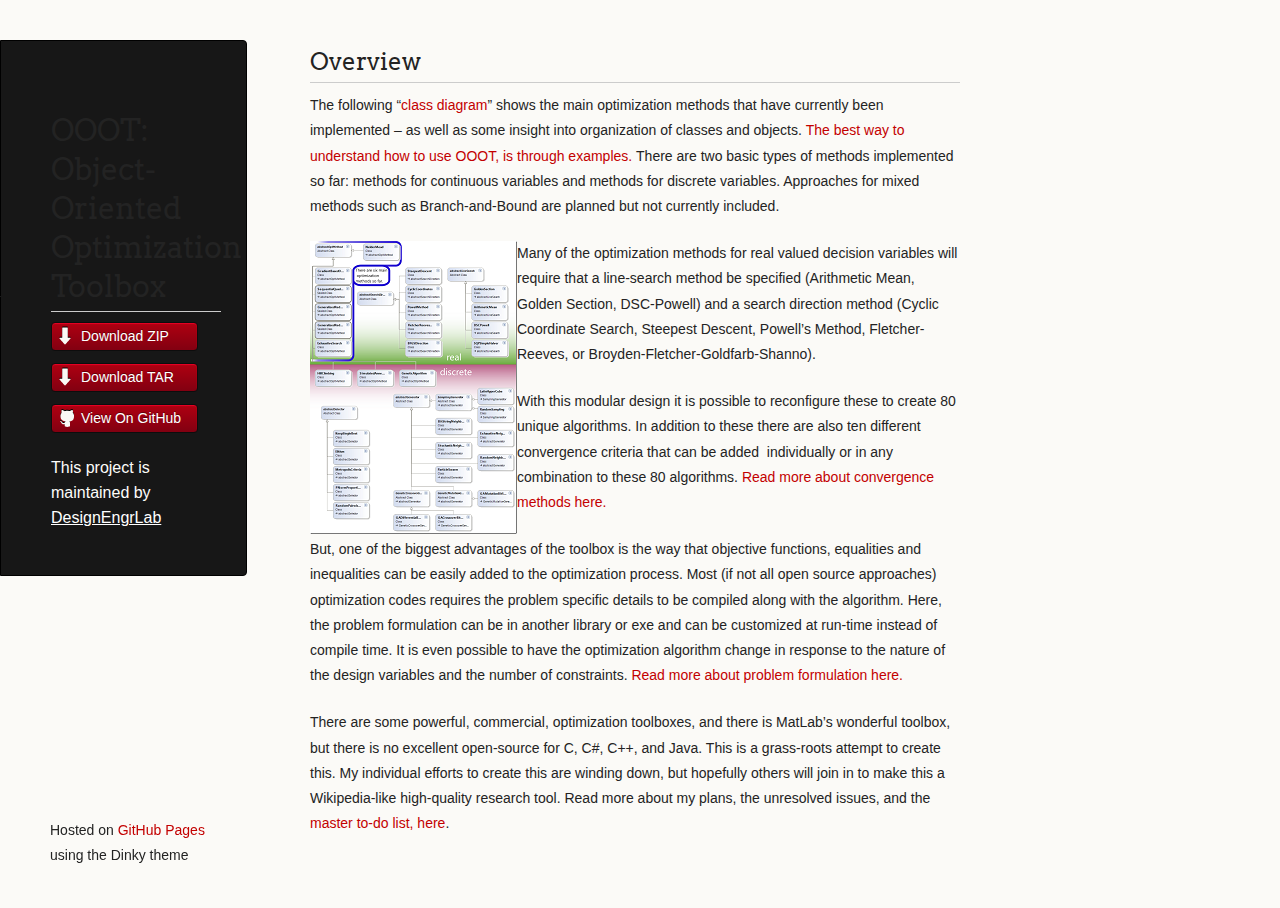
<file: overview.html>
﻿<!doctype html>
<html>
  <head>
    <meta charset="utf-8">
    <meta http-equiv="X-UA-Compatible" content="chrome=1">
    <title>Ooot by DesignEngrLab</title>

    <link rel="stylesheet" href="stylesheets/styles.css">
    <link rel="stylesheet" href="stylesheets/github-light.css">
    <script src="javascripts/scale.fix.js"></script>
    <meta name="viewport" content="width=device-width, initial-scale=1, user-scalable=no">
    <!--[if lt IE 9]>
    <script src="//html5shiv.googlecode.com/svn/trunk/html5.js"></script>
    <![endif]-->
  </head>
  <body>
    <div class="wrapper">
      <header>
        <h1>OOOT: Object-Oriented Optimization Toolbox</h1>

        <ul>
          <li class="download"><a class="buttons" href="https://github.com/DesignEngrLab/OOOT/zipball/master">Download ZIP</a></li>
          <li class="download"><a class="buttons" href="https://github.com/DesignEngrLab/OOOT/tarball/master">Download TAR</a></li>
          <li><a class="buttons github" href="https://github.com/DesignEngrLab/OOOT">View On GitHub</a></li>
        </ul>

        <p class="header">This project is maintained by <a class="header name" href="https://github.com/DesignEngrLab">DesignEngrLab</a></p>


      </header>
      <section>
        <h2>Overview</h2><p>The following &ldquo;<a href="http://ooot.codeplex.com/wikipage?title=Main Classes Diagram&amp;version=1">class diagram</a>&rdquo; shows the main optimization methods that have currently been implemented &ndash; as well as some insight into organization of classes and objects. <a href="http://ooot.codeplex.com/wikipage?title=Examples" target="_blank">The best way to understand how to use OOOT, is through examples.</a>&nbsp;There are two basic types of methods implemented so far: methods for continuous variables and methods for discrete variables. Approaches for mixed methods such as Branch-and-Bound are planned but not currently included.</p>
<p><a href="images/ClassDiagram1.png">
<img style="padding-left: 0px; padding-right: 0px; display: inline; float: left; padding-top: 0px; border-width: 0px;" title="ClassDiagram1" src="images/ClassDiagram1thumb.png"  align="left" border="0" height="293" width="207" /></a>Many of the optimization methods for real valued decision variables will require that a line-search method be specified (Arithmetic Mean, Golden Section, DSC-Powell) and a search direction method (Cyclic Coordinate Search, Steepest Descent, Powell&rsquo;s Method, Fletcher-Reeves, or Broyden-Fletcher-Goldfarb-Shanno).</p>
<p>With this modular design it is possible to reconfigure these to create 80 unique algorithms. In addition to these there are also ten different convergence criteria that can be added&nbsp; individually or in any combination to these 80 algorithms. <a href="http://ooot.codeplex.com/wikipage?title=Convergence%20Criteria" target="_blank">Read more about convergence methods here.</a></p>
<p>But, one of the biggest advantages of the toolbox is the way that objective functions, equalities and inequalities can be easily added to the optimization process. Most (if not all open source approaches) optimization codes requires the problem specific details to be compiled along with the algorithm. Here, the problem formulation can be in another library or exe and can be customized at run-time instead of compile time. It is even possible to have the optimization algorithm change in response to the nature of the design variables and the number of constraints. <a href="http://ooot.codeplex.com/wikipage?title=Problem%20Formulation" target="_blank">Read more about problem formulation here.</a></p>
<p>There are some powerful, commercial, optimization toolboxes, and there is MatLab&rsquo;s wonderful toolbox, but there is no excellent open-source for C, C#, C++, and Java. This is a grass-roots attempt to create this. My individual efforts to create this are winding down, but hopefully others will join in to make this a Wikipedia-like high-quality research tool. Read more about my plans, the unresolved issues, and the <a href="http://ooot.codeplex.com/wikipage?title=To%20Do%20List" target="_blank">master to-do list, here</a>.</p>
           </section>
      <footer>
        <p><small>Hosted on <a href="https://pages.github.com">GitHub Pages</a> using the Dinky theme</small></p>
      </footer>
    </div>
    <!--[if !IE]><script>fixScale(document);</script><![endif]-->
		
  </body>
</html>
</file>
<file: stylesheets/github-light.css>
/*
   Copyright 2014 GitHub Inc.

   Licensed under the Apache License, Version 2.0 (the "License");
   you may not use this file except in compliance with the License.
   You may obtain a copy of the License at

       http://www.apache.org/licenses/LICENSE-2.0

   Unless required by applicable law or agreed to in writing, software
   distributed under the License is distributed on an "AS IS" BASIS,
   WITHOUT WARRANTIES OR CONDITIONS OF ANY KIND, either express or implied.
   See the License for the specific language governing permissions and
   limitations under the License.

*/

.pl-c /* comment */ {
  color: #969896;
}

.pl-c1      /* constant, markup.raw, meta.diff.header, meta.module-reference, meta.property-name, support, support.constant, support.variable, variable.other.constant */,
.pl-s .pl-v /* string variable */ {
  color: #0086b3;
}

.pl-e  /* entity */,
.pl-en /* entity.name */ {
  color: #795da3;
}

.pl-s .pl-s1 /* string source */,
.pl-smi      /* storage.modifier.import, storage.modifier.package, storage.type.java, variable.other, variable.parameter.function */ {
  color: #333;
}

.pl-ent /* entity.name.tag */ {
  color: #63a35c;
}

.pl-k /* keyword, storage, storage.type */ {
  color: #a71d5d;
}

.pl-pds              /* punctuation.definition.string, string.regexp.character-class */,
.pl-s                /* string */,
.pl-s .pl-pse .pl-s1 /* string punctuation.section.embedded source */,
.pl-sr               /* string.regexp */,
.pl-sr .pl-cce       /* string.regexp constant.character.escape */,
.pl-sr .pl-sra       /* string.regexp string.regexp.arbitrary-repitition */,
.pl-sr .pl-sre       /* string.regexp source.ruby.embedded */ {
  color: #183691;
}

.pl-v /* variable */ {
  color: #ed6a43;
}

.pl-id /* invalid.deprecated */ {
  color: #b52a1d;
}

.pl-ii /* invalid.illegal */ {
  background-color: #b52a1d;
  color: #f8f8f8;
}

.pl-sr .pl-cce /* string.regexp constant.character.escape */ {
  color: #63a35c;
  font-weight: bold;
}

.pl-ml /* markup.list */ {
  color: #693a17;
}

.pl-mh        /* markup.heading */,
.pl-mh .pl-en /* markup.heading entity.name */,
.pl-ms        /* meta.separator */ {
  color: #1d3e81;
  font-weight: bold;
}

.pl-mq /* markup.quote */ {
  color: #008080;
}

.pl-mi /* markup.italic */ {
  color: #333;
  font-style: italic;
}

.pl-mb /* markup.bold */ {
  color: #333;
  font-weight: bold;
}

.pl-md /* markup.deleted, meta.diff.header.from-file */ {
  background-color: #ffecec;
  color: #bd2c00;
}

.pl-mi1 /* markup.inserted, meta.diff.header.to-file */ {
  background-color: #eaffea;
  color: #55a532;
}

.pl-mdr /* meta.diff.range */ {
  color: #795da3;
  font-weight: bold;
}

.pl-mo /* meta.output */ {
  color: #1d3e81;
}
</file>
<file: stylesheets/styles.css>
@import url(https://fonts.googleapis.com/css?family=Arvo:400,700,400italic);

/* MeyerWeb Reset */

html, body, div, span, applet, object, iframe,
h1, h2, h3, h4, h5, h6, p, blockquote, pre,
a, abbr, acronym, address, big, cite, code,
del, dfn, em, img, ins, kbd, q, s, samp,
small, strike, strong, sub, sup, tt, var,
b, u, i, center,
dl, dt, dd, ol, ul, li,
fieldset, form, label, legend,
table, caption, tbody, tfoot, thead, tr, th, td,
article, aside, canvas, details, embed,
figure, figcaption, footer, header, hgroup,
menu, nav, output, ruby, section, summary,
time, mark, audio, video {
  margin: 0;
  padding: 0;
  border: 0;
  font: inherit;
  vertical-align: baseline;
}


/* Base text styles */

body {
  padding:10px 50px 0 0;
  font-family:"Helvetica Neue", Helvetica, Arial, sans-serif;
	font-size: 14px;
	color: #232323;
	background-color: #FBFAF7;
	margin: 0;
	line-height: 1.8em;
	-webkit-font-smoothing: antialiased;

}

h1, h2, h3, h4, h5, h6 {
  color:#232323;
  margin:36px 0 10px;
}

p, ul, ol, table, dl {
  margin:0 0 22px;
}

h1, h2, h3 {
	font-family: Arvo, Monaco, serif;
  line-height:1.3;
	font-weight: normal;
}

h1,h2, h3 {
	display: block;
	border-bottom: 1px solid #ccc;
	padding-bottom: 5px;
}

h1 {
	font-size: 30px;
}

h2 {
	font-size: 24px;
}

h3 {
	font-size: 18px;
}

h4, h5, h6 {
	font-family: Arvo, Monaco, serif;
	font-weight: 700;
}

a {
  color:#C30000;
  font-weight:200;
  text-decoration:none;
}

a:hover {
	text-decoration: underline;
}

a small {
	font-size: 12px;
}

em {
	font-style: italic;
}

strong {
  font-weight:700;
}

ul {
  list-style-position: inside;
  list-style: disc;
  padding-left: 25px;
}

ol {
  list-style-position: inside;
  list-style: decimal;
  padding-left: 25px;
}

blockquote {
  margin: 0;
  padding: 0 0 0 20px;
  font-style: italic;
}

dl, dt, dd, dl p {
	font-color: #444;
}

dl dt {
  font-weight: bold;
}

dl dd {
  padding-left: 20px;
  font-style: italic;
}

dl p {
  padding-left: 20px;
  font-style: italic;
}

hr {
  border:0;
  background:#ccc;
  height:1px;
  margin:0 0 24px;
}

/* Images */

img {
  position: relative;
  margin: 0 auto;
  max-width: 650px;
  padding: 5px;
  margin: 10px 0 32px 0;
  border: 1px solid #ccc;
}

p img {
  display: inline;
  margin: 0;
  padding: 0;
  vertical-align: middle;
  text-align: center;
  border: none;
}

/* Code blocks */

code, pre {
	font-family: Monaco, "Bitstream Vera Sans Mono", "Lucida Console", Terminal, monospace;
  color:#000;
  font-size:14px;
}

pre {
	padding: 4px 12px;
  background: #FDFEFB;
  border-radius:4px;
  border:1px solid #D7D8C8;
  overflow: auto;
  overflow-y: hidden;
	margin-bottom: 32px;
}


/* Tables */

table {
  width:100%;
}

table {
  border: 1px solid #ccc;
  margin-bottom: 32px;
  text-align: left;
 }

th {
  font-family: 'Arvo', Helvetica, Arial, sans-serif;
	font-size: 18px;
	font-weight: normal;
  padding: 10px;
  background: #232323;
  color: #FDFEFB;
 }

td {
  padding: 10px;
	background: #ccc;
 }


/* Wrapper */
.wrapper {
  width:960px;
}


/* Header */

header {
	background-color: #171717;
	color: #FDFDFB;
  width:170px;
  float:left;
  position:fixed;
	border: 1px solid #000;
	-webkit-border-top-right-radius: 4px;
	-webkit-border-bottom-right-radius: 4px;
	-moz-border-radius-topright: 4px;
	-moz-border-radius-bottomright: 4px;
	border-top-right-radius: 4px;
	border-bottom-right-radius: 4px;
	padding: 34px 25px 22px 50px;
	margin: 30px 25px 0 0;
	-webkit-font-smoothing: antialiased;
}

p.header {
	font-size: 16px;
}

h1.header {
	font-family: Arvo, sans-serif;
	font-size: 30px;
	font-weight: 300;
	line-height: 1.3em;
	border-bottom: none;
	margin-top: 0;
}


h1.header, a.header, a.name, header a{
	color: #fff;
}

a.header {
	text-decoration: underline;
}

a.name {
	white-space: nowrap;
}

header ul {
  list-style:none;
  padding:0;
}

header li {
	list-style-type: none;
  width:132px;
  height:15px;
	margin-bottom: 12px;
	line-height: 1em;
	padding: 6px 6px 6px 7px;

	background: #AF0011;
	background: -moz-linear-gradient(top, #AF0011 0%, #820011 100%);
  background: -webkit-gradient(linear, left top, left bottom, color-stop(0%,#f8f8f8), color-stop(100%,#dddddd));
  background: -webkit-linear-gradient(top, #AF0011 0%,#820011 100%);
  background: -o-linear-gradient(top, #AF0011 0%,#820011 100%);
  background: -ms-linear-gradient(top, #AF0011 0%,#820011 100%);
  background: linear-gradient(top, #AF0011 0%,#820011 100%);

	border-radius:4px;
  border:1px solid #0D0D0D;

	-webkit-box-shadow: inset 0px 1px 1px 0 rgba(233,2,38, 1);
	box-shadow: inset 0px 1px 1px 0 rgba(233,2,38, 1);

}

header li:hover {
	background: #C3001D;
	background: -moz-linear-gradient(top, #C3001D 0%, #950119 100%);
  background: -webkit-gradient(linear, left top, left bottom, color-stop(0%,#f8f8f8), color-stop(100%,#dddddd));
  background: -webkit-linear-gradient(top, #C3001D 0%,#950119 100%);
  background: -o-linear-gradient(top, #C3001D 0%,#950119 100%);
  background: -ms-linear-gradient(top, #C3001D 0%,#950119 100%);
  background: linear-gradient(top, #C3001D 0%,#950119 100%);
}

a.buttons {
	-webkit-font-smoothing: antialiased;
	background: url(../images/arrow-down.png) no-repeat;
	font-weight: normal;
	text-shadow: rgba(0, 0, 0, 0.4) 0 -1px 0;
	padding: 2px 2px 2px 22px;
	height: 30px;
}

a.github {
	background: url(../images/octocat-small.png) no-repeat 1px;
}

a.buttons:hover {
	color: #fff;
	text-decoration: none;
}


/* Section - for main page content */

section {
  width:650px;
  float:right;
  padding-bottom:50px;
}


/* Footer */

footer {
  width:170px;
  float:left;
  position:fixed;
  bottom:10px;
	padding-left: 50px;
}

@media print, screen and (max-width: 960px) {

  div.wrapper {
    width:auto;
    margin:0;
  }

  header, section, footer {
    float:none;
    position:static;
    width:auto;
  }

	footer {
		border-top: 1px solid #ccc;
		margin:0 84px 0 50px;
		padding:0;
	}

  header {
    padding-right:320px;
  }

  section {
    padding:20px 84px 20px 50px;
    margin:0 0 20px;
  }

  header a small {
    display:inline;
  }

  header ul {
    position:absolute;
    right:130px;
    top:84px;
  }
}

@media print, screen and (max-width: 720px) {
  body {
    word-wrap:break-word;
  }

  header {
    padding:10px 20px 0;
		margin-right: 0;
  }

	section {
    padding:10px 0 10px 20px;
    margin:0 0 30px;
  }

	footer {
		margin: 0 0 0 30px;
	}

  header ul, header p.view {
    position:static;
  }
}

@media print, screen and (max-width: 480px) {

  header ul li.download {
    display:none;
  }

	footer {
		margin: 0 0 0 20px;
	}

	footer a{
		display:block;
	}

}

@media print {
  body {
    padding:0.4in;
    font-size:12pt;
    color:#444;
  }
}
</file>
